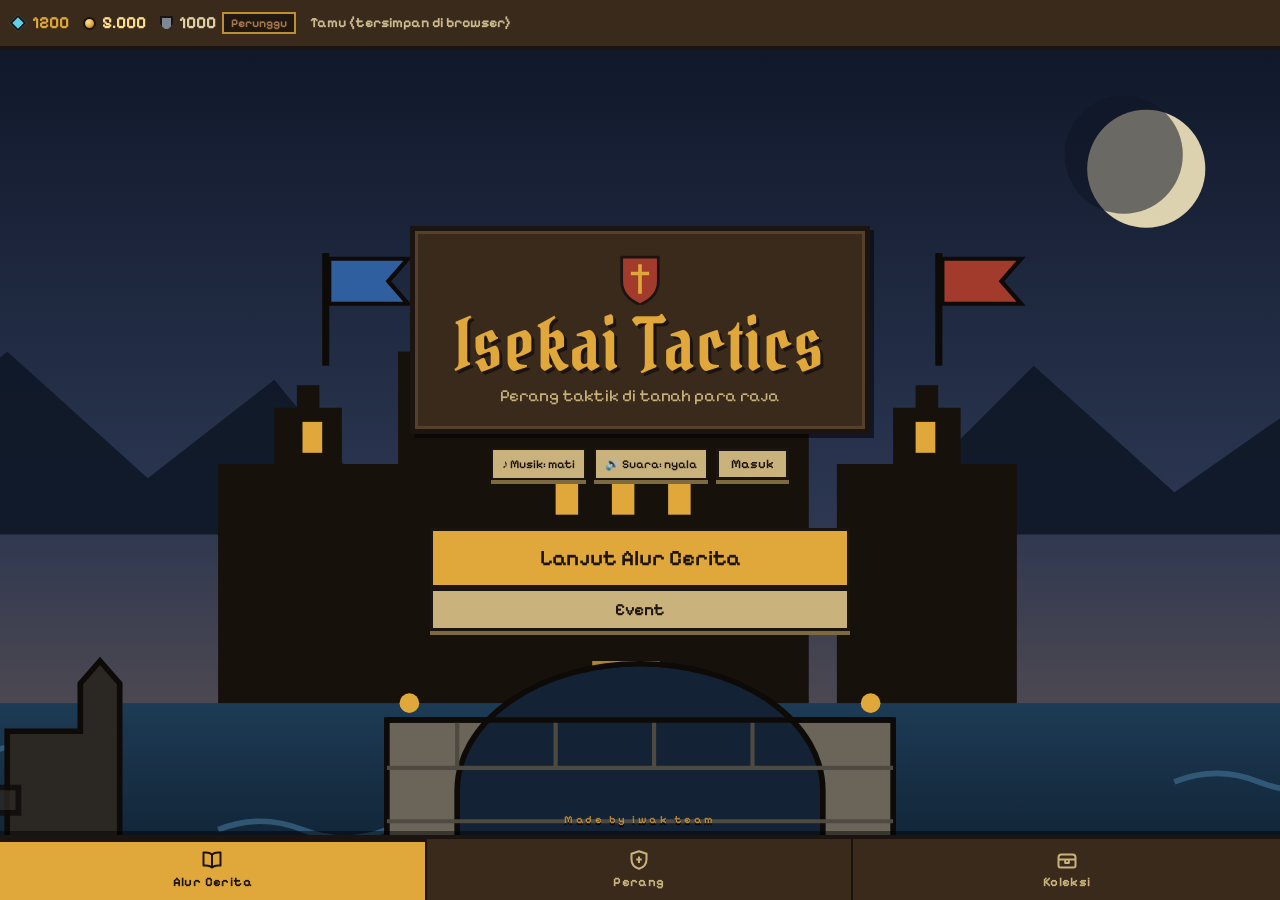
<file: offline/index.html>
<!DOCTYPE html>
<html lang="id">
<head>
<meta charset="utf-8">
<meta name="viewport" content="width=device-width,initial-scale=1">
<title>Isekai Tactics</title>
<meta name="theme-color" content="#3a2a1c">
<meta name="description" content="Isekai Tactics — game taktik perang berbasis browser.">
<link rel="icon" href="art/icon.svg" type="image/svg+xml">
<link rel="apple-touch-icon" href="art/icon.svg">
<link rel="stylesheet" href="style.css">
</head>
<body>


<div id="splash" class="splash" hidden>
  <div class="splashArt" id="splashArt"></div>
  <div class="splashVeil"></div>
  <div class="splashTxt">
    <h1 id="splashTitle">Isekai Tactics</h1>
    <p id="splashSub">Perang taktik di tanah para raja</p>
    <button class="btn red" id="splashGo">Masuk ke medan</button>
    <p class="splashBy">Made by iwak team</p>
  </div>
</div>
<header id="hud" hidden>
  <span class="hudstat">
    <span class="gems"><i class="gem"></i><b id="gem">0</b></span>
    <span class="goldpip" title="Gold"><i class="coin"></i><b id="gold">0</b></span>
    <span class="rankpip" title="Poin peringkat"><i class="shield"></i><b id="pts">1000</b><small id="tier">Perunggu</small></span>
    <span id="whoami"></span>
  </span>
  <button id="back" class="xb" onclick="go('menu')" aria-label="Tutup, kembali ke menu utama" title="Tutup">
    <svg viewBox="0 0 24 24" aria-hidden="true"><path d="M5 5l14 14M19 5L5 19"/></svg>
  </button>
</header>
<div id="toast" hidden></div>
<div id="konf" class="modal" hidden>
  <div class="panel center konfbox">
    <div class="konfic" aria-hidden="true">
      <svg viewBox="0 0 24 24"><path d="M12 3.2 1.8 20.5h20.4L12 3.2z"/><path d="M12 9.6v5"/><path d="M12 17.4v.2"/></svg>
    </div>
    <h2 id="konfT">Konfirmasi</h2>
    <p id="konfP"></p>
    <div class="konfbtn">
      <button class="btn ghost" id="konfNo" onclick="konfJawab(false)">Batal</button>
      <button class="btn red" id="konfYes" onclick="konfJawab(true)">Ya, lanjutkan</button>
    </div>
  </div>
</div>


<section id="menu" class="screen">
  <svg class="bgart" viewBox="0 0 1200 640" preserveAspectRatio="xMidYMax slice" aria-hidden="true">
    <defs>
      <linearGradient id="sky" x1="0" y1="0" x2="0" y2="1">
        <stop offset="0" stop-color="#0d1526"/><stop offset=".55" stop-color="#2a3550"/><stop offset="1" stop-color="#6b5a52"/>
      </linearGradient>
      <linearGradient id="watr" x1="0" y1="0" x2="0" y2="1">
        <stop offset="0" stop-color="#1d3b55"/><stop offset="1" stop-color="#0d1c2b"/>
      </linearGradient>
    </defs>
    <rect width="1200" height="640" fill="url(#sky)"/>
    <circle cx="960" cy="120" r="42" fill="#f3e6bd" opacity=".9"/>
    <circle cx="944" cy="110" r="42" fill="#0d1526" opacity=".55"/>
    <g fill="#0f1826" opacity=".9">
      <path d="M0 380 L150 250 L250 340 L340 270 L430 380z"/><path d="M760 380 L880 260 L980 350 L1080 280 L1200 380z"/>
    </g>
    
    <g class="castle">
      <path fill="#17110c" d="M300 640V330h40v-40h16v-16h16v16h16v40h40V250h30v-30h20v30h30v390z
        M470 640V300h250v340z M740 640V330h40v-40h16v-16h16v16h16v40h40v300z"/>
      <path fill="#17110c" d="M462 300h264l-16-34H478z"/>
      <g fill="#e0a83a">
        <rect x="540" y="340" width="16" height="26"/><rect x="580" y="340" width="16" height="26"/><rect x="620" y="340" width="16" height="26"/>
        <rect x="360" y="300" width="14" height="22"/><rect x="796" y="300" width="14" height="22"/>
        <path d="M566 470h48v70h-48z" opacity=".75"/>
      </g>
      <g class="flagpole"><rect x="374" y="180" width="5" height="80" fill="#0d0a07"/>
        <path class="flag f1" d="M379 184h56l-14 16 14 16h-56z" fill="#2f5f9e" stroke="#0d0a07" stroke-width="3"/></g>
      <g class="flagpole"><rect x="810" y="180" width="5" height="80" fill="#0d0a07"/>
        <path class="flag f2" d="M815 184h56l-14 16 14 16h-56z" fill="#a33b2c" stroke="#0d0a07" stroke-width="3"/></g>
      <g class="flagpole"><rect x="596" y="196" width="5" height="74" fill="#0d0a07"/>
        <path class="flag f3" d="M601 200h64l-16 17 16 17h-64z" fill="#e0a83a" stroke="#0d0a07" stroke-width="3"/></g>
    </g>
    
    <rect x="0" y="500" width="1200" height="140" fill="url(#watr)"/>
    <g class="waves" stroke="#3d6a8c" stroke-width="4" opacity=".7" fill="none">
      <path d="M40 528q30-12 60 0t60 0"/><path d="M980 556q30-12 60 0t60 0"/><path d="M300 590q30-12 60 0t60 0"/>
    </g>
    <g class="bridge">
      <path fill="#6b6459" stroke="#0d0a07" stroke-width="4" d="M420 640V512h360v128z"/>
      <path fill="#132234" d="M470 640v-78a130 90 0 0 1 260 0v78z"/>
      <path fill="none" stroke="#0d0a07" stroke-width="4" d="M470 640v-78a130 90 0 0 1 260 0v78"/>
      <g stroke="#4e4941" stroke-width="3">
        <path d="M420 546h360M420 584h360M470 512v34M540 512v34M610 512v34M680 512v34"/>
      </g>
      <g stroke="#0d0a07" stroke-width="4" fill="none"><path d="M420 512h360"/></g>
      <g class="torch"><circle cx="436" cy="500" r="7" fill="#e0a83a"/><circle cx="764" cy="500" r="7" fill="#e0a83a"/></g>
    </g>
    
    <g class="ruins" fill="#2b2723" stroke="#0d0a07" stroke-width="4">
      <path d="M40 640V470h60v26h-16v30h18v34h-20v44h22v36z"/>
      <path d="M150 640V520h52v-34l14-16 14 16v154z"/>
      <path d="M1060 640V500h46v-40l16-18 16 18v180z"/>
      <path d="M1130 640v-96h44v-28h-14v-24h16v148z"/>
      <path d="M118 560h40v18h-40z" opacity=".8"/>
    </g>
    <g class="ivy" fill="#2f5f2a">
      <path d="M62 486c14 10 6 30 20 34-16 6-24-12-30-22z"/><path d="M1084 512c14 10 6 30 20 34-16 6-24-12-30-22z"/>
    </g>
    <rect x="0" y="636" width="1200" height="8" fill="#0d0a07"/>
  </svg>

  <div class="sign wood">
    <svg class="crest" viewBox="0 0 48 56" aria-hidden="true"><path d="M4 4h40v26c0 14-10 22-20 26C14 52 4 44 4 30z" fill="#a33b2c" stroke="#1c1410" stroke-width="3"/><path d="M24 12v32M14 22h20" stroke="#e0a83a" stroke-width="4"/></svg>
    <h1>Isekai Tactics</h1><p>Perang taktik di tanah para raja</p>
  </div>
  <div id="offline" class="warn" hidden>
    <b>Data lokal belum termuat</b> — memakai data contoh, progres hanya sementara.
    <button id="whyBtn" class="lnk" type="button">Lihat penyebab</button>
    <div id="why" hidden></div>
  </div>
  <div class="menuTop">
    <button id="musBtn" class="btn alt sm" onclick="musicToggle()" aria-pressed="false" title="Nyalakan / matikan musik">♪ Musik: mati</button>
    <button id="sfxBtn" class="btn alt sm" onclick="sfxToggle()" aria-pressed="true" title="Nyalakan / matikan efek suara tombol">🔊 Suara: nyala</button>
    <button class="btn alt adm" onclick="go('studio')" hidden>Studio</button>
    <button id="authBtn" class="btn alt" onclick="authClick()">Masuk</button>
  </div>

  
  <div id="quickbar" hidden>
    <span class="qlab">Koleksi</span>
    <div id="qinner" class="qinner"></div>
  </div>

  <div id="menuPanels">
    <div class="mpanel" data-p="story">
      <button class="btn lead" onclick="go('story')">Lanjut Alur Cerita</button>
      <button class="btn alt" onclick="go('event')">Event</button>
    </div>
    <div class="mpanel" data-p="war" hidden>
      <button class="btn" onclick="setup('CLASSIC')">Duel biasa</button>
      <button class="btn red" onclick="setup('RANKED')">Duel ranked</button>
      <button class="btn" onclick="setup('PVP')">Dua pemain</button>
      <button class="btn red alt" onclick="go('ranked')">Peringkat</button>
    </div>
    <div class="mpanel" data-p="col" hidden>
      <button class="btn alt" onclick="go('gacha')">Pemanggilan</button>
      <button class="btn alt" onclick="go('roster')">Pasukan</button>
      <button class="btn alt" onclick="go('armory')">Gudang Senjata</button>
      <button class="btn alt" onclick="go('profil')">Profil</button>
    </div>
  </div>

  <div id="credit">Made by iwak team</div>

  <nav id="tabbar">
    <button type="button" class="tab on" data-tab="story" onclick="mtab('story')">
      <svg viewBox="0 0 24 24" fill="none" stroke="currentColor" stroke-width="2" stroke-linejoin="round"><path d="M12 6.6C10.4 5.1 8.3 4.5 6 4.5H3.5v13H6c2.3 0 4.4.6 6 2 1.6-1.4 3.7-2 6-2h2.5v-13H18c-2.3 0-4.4.6-6 2.1z"/><path d="M12 6.6v12.9"/></svg>
      <span>Alur Cerita</span>
    </button>
    <button type="button" class="tab" data-tab="war" onclick="mtab('war')">
      <svg viewBox="0 0 24 24" fill="none" stroke="currentColor" stroke-width="2" stroke-linejoin="round"><path d="M12 3.2l7.5 2.6v5.6c0 4.6-3.1 7.9-7.5 9.4-4.4-1.5-7.5-4.8-7.5-9.4V5.8z"/><path d="M12 8.4v6.6M9.2 11.4h5.6"/></svg>
      <span>Perang</span>
    </button>
    <button type="button" class="tab" data-tab="col" onclick="mtab('col')">
      <svg viewBox="0 0 24 24" fill="none" stroke="currentColor" stroke-width="2" stroke-linejoin="round"><path d="M3.5 9.5a3 3 0 0 1 3-3h11a3 3 0 0 1 3 3v8a2 2 0 0 1-2 2h-13a2 2 0 0 1-2-2z"/><path d="M3.5 11.5h17M10.2 11.5h3.6v3.4h-3.6z"/></svg>
      <span>Koleksi</span>
    </button>
  </nav>
</section>


<section id="login" class="screen floor">
  <form class="panel narrow" onsubmit="event.preventDefault();doAuth('login')">
    <h2>Masuk ke Benteng</h2>
    <p class="hint">Akun admin bawaan: <b>admin</b> / <b>admin</b>. Pendaftar baru jadi pemain biasa.</p>
    <label>Username</label><input id="lu" autocomplete="username" required>
    <label>Sandi</label><input id="lp" type="password" autocomplete="current-password" required>
    <div class="row" style="margin-top:12px"><button class="btn">Masuk</button><button type="button" class="btn alt" onclick="doAuth('register')">Daftar</button></div>
    <p class="hint">Progres tamu ikut pindah ke akun saat mendaftar.</p>
  </form>
</section>


<section id="story" class="screen floor">
  <div class="panel narrow">
    <h2>Alur Cerita</h2>
    <div class="stTabs" id="stTabs">
      <button type="button" class="sbtn on" id="stUtama" onclick="stType('utama')">Story Utama</button>
      <button type="button" class="sbtn" id="stSamping" onclick="stType('samping')">Side Story</button>
      <button type="button" class="sbtn" onclick="go('event')">Event</button>
    </div>
    <div id="stProg" class="stprog"></div>
    <p class="hint" id="stHint">Hanya bab yang bisa dimainkan yang tampil. Taklukkan bab untuk membuka bab berikutnya.</p>
    <div id="babList" class="bablist"></div>
    <div id="babHead" class="babhead" hidden></div>
    <div id="chapters" class="list" hidden></div>
    <div class="legend" id="stLegend" hidden>
      <span><i class="c"></i> Berikutnya</span>
      <span><i class="d"></i> Ditaklukkan</span>
    </div>
  </div>
</section>

<section id="event" class="screen floor">
  <div class="panel narrow">
    <h2>Event</h2>
    <p class="hint">Tiap event punya skenario sendiri. Hadiah bisa berupa uang, hero, senjata, atau mata uang khusus. Event terbuka setelah bab cerita utama tertentu selesai, lalu ditukar di Shop event.</p>
    <div id="evCoin" class="evcoin" hidden></div>
    <div id="evlist" class="list"></div>
  </div>
  <div id="shopBox" class="wmodal" hidden></div>
</section>

<section id="scene" class="screen" onclick="nextLine()">
  <div id="stand"></div>
  <div id="dlg" class="wood" hidden><div id="who" class="tag"></div><p id="txt"></p><small>Klik untuk lanjut</small></div>
</section>


<section id="gacha" class="screen wish">
  <div class="wishHead">
    <span class="wishTitle">Wish</span>
    <div class="wishCur">
      <span class="wcoin" title="Permata"><svg viewBox="0 0 28 28" aria-hidden="true"><path d="M14 2 26 14 14 26 2 14z" fill="#5fd0e8" stroke="#12101a" stroke-width="3" stroke-linejoin="round"/><path d="M7 14h14" stroke="#ffffff" stroke-width="2" opacity=".7"/></svg><b id="curGem">0</b></span>
      <span class="wcoin" title="Debu Bintang"><svg viewBox="0 0 28 28" aria-hidden="true"><g fill="#bfe4ff" stroke="#12101a" stroke-width="2" stroke-linejoin="round"><path d="M9 3l2.2 5.4 5.4 2.2-5.4 2.2L9 18.2 6.8 12.8 1.4 10.6 6.8 8.4z"/><path d="M21 15l1.6 4 4 1.6-4 1.6-1.6 4-1.6-4-4-1.6 4-1.6z"/></g></svg><b id="curDust">0</b></span>
      <span class="wcoin" title="Bintang Takdir"><svg viewBox="0 0 28 28" aria-hidden="true"><path d="M14 1.5 17.6 10 26 14 17.6 18 14 26.5 10.4 18 2 14 10.4 10z" fill="#ffcc44" stroke="#12101a" stroke-width="2.5" stroke-linejoin="round"/></svg><b id="curGlit">0</b></span>
    </div>
  </div>

  <div class="wishBody">
    <nav id="banners" class="wishSide" aria-label="Pilih panji"></nav>
    <div class="wishMain">
      <div class="wishArt" id="wishArt">
        <span class="wishArtBox" id="wishArtBox"></span>
        <span class="pityBadge" id="pityBadge" hidden></span>
        <div class="wishFeat" id="wishFeat">
          <span class="wfArt" id="wfArt"></span>
          <span class="wfTxt">
            <b id="wfName">—</b>
            <span class="wfMeta">
              <span class="wishFeatElem" id="wishFeatElem"></span>
              <span id="wfStars"></span>
            </span>
          </span>
        </div>
      </div>
      <div class="wishInfo">
        <p class="wishKind" id="wishKind">PANJI</p>
        <h2 id="wishName">—</h2>
        <p class="wishDesc" id="wishDesc"></p>
        <p class="wishRule" id="wishRule">Bintang 5 dijamin tiap 300 tarikan pada jenis panji yang sama. Setiap 10 tarikan dijamin minimal bintang 4.</p>
        <div class="wishPity">
          <span class="chip">Pity 5★ karakter <b id="pityC">0/30</b></span>
          <span class="chip">Pity 5★ senjata <b id="pityW">0/30</b></span>
          <span class="chip">Pity 4★ <b id="pity4">0/10</b></span>
        </div>
        <div class="wishTime"><span id="wishTimeLabel">Sisa waktu</span> <b id="wishTime">—</b></div>
        <p class="wishDate" id="wishEnd" hidden></p>
        <p class="hint" id="gachaWho"></p>
      </div>
    </div>
  </div>

  <div class="wishFoot">
    <div class="wishFootL">
      <button type="button" class="wbtn sm" onclick="WISH.toko()">Shop</button>
      <button type="button" class="wbtn sm" onclick="WISH.detail()">Details</button>
      <button type="button" class="wbtn sm" onclick="WISH.riwayat()">History</button>
      <label class="skipWish"><input type="checkbox" id="skipWishIn" onchange="toggleSkipWish(this.checked)"><span>Lewati animasi</span></label>
    </div>
    <div class="wishFootR">
      <button type="button" class="wbtn big" id="wishX1" onclick="pull(1)">
        <svg viewBox="0 0 28 28" aria-hidden="true"><path d="M14 2 26 14 14 26 2 14z" fill="#5fd0e8" stroke="#12101a" stroke-width="3" stroke-linejoin="round"/><path d="M7 14h14" stroke="#ffffff" stroke-width="2" opacity=".7"/></svg>
        <span>Wish x1</span><b>100</b>
      </button>
      <button type="button" class="wbtn big gold" id="wishX10" onclick="pull(10)">
        <svg viewBox="0 0 28 28" aria-hidden="true"><path d="M14 2 26 14 14 26 2 14z" fill="#5fd0e8" stroke="#12101a" stroke-width="3" stroke-linejoin="round"/><path d="M7 14h14" stroke="#ffffff" stroke-width="2" opacity=".7"/></svg>
        <span>Wish x10</span><b>1000</b>
      </button>
    </div>
  </div>

  <div id="pulls" class="wishRes" hidden>
    <div class="wishResTop">
      <h3>Hasil Wish</h3>
      <button type="button" class="wbtn sm" onclick="WISH.tutupHasil()">Selesai</button>
    </div>
    <div class="wishRow" id="pullCards"></div>
  </div>

  <div id="wishAnim" class="wanim" hidden>
    <span class="wanimStreak"></span>
    <span class="wanimBurst"></span>
    <div class="wanimBox"><div class="wanimName" id="wanimText">—</div></div>
    <button type="button" class="btn wskip" id="waSkip">Lewati</button>
  </div>

  <div id="wishModal" class="wmodal" hidden></div>
</section>


<section id="roster" class="screen floor">
  <div class="split">
    <div id="rlist" class="cards"></div>
    <div id="rdet" class="panel">Pilih karakter dari daftar.</div>
  </div>
</section>


<section id="armory" class="screen floor">
  <div class="pickbar">
    <input type="search" id="wQ" placeholder="Cari nama senjata..." aria-label="Cari senjata berdasarkan nama" autocomplete="off" spellcheck="false" oninput="R.armory()">
    <select id="wF" hidden aria-label="Saring senjata" onchange="R.armory()">
      <option value="">Semua</option>
      <option value="own">Yang kupunya</option>
      <option value="true">Senjata sejati</option>
      <option value="5">Bintang 5</option>
      <option value="4">Bintang 4</option>
      <option value="3">Bintang 3</option>
    </select>
    <div class="fchips" id="wChips" role="group" aria-label="Saring senjata">
      <button type="button" class="fchip on" data-f="" onclick="wFilter(this)">Semua</button>
      <button type="button" class="fchip" data-f="own" onclick="wFilter(this)">Kupunya</button>
      <button type="button" class="fchip" data-f="true" onclick="wFilter(this)">Sejati</button>
      <button type="button" class="fchip" data-f="5" onclick="wFilter(this)">Bintang 5</button>
      <button type="button" class="fchip" data-f="4" onclick="wFilter(this)">Bintang 4</button>
      <button type="button" class="fchip" data-f="3" onclick="wFilter(this)">Bintang 3</button>
    </div>
  </div>
  <p class="fcount" id="wCount" aria-live="polite"></p>
  <div class="split">
    <div id="wlist" class="cards"></div>
    <div id="wdet" class="panel">Pilih senjata dari daftar.</div>
  </div>
</section>


<section id="ranked" class="screen floor">
  <div class="panel narrow center">
    <h2>Peringkat</h2>
    <div id="myrank"></div>
    <div id="lbInfo" class="panel pfinfo" hidden></div>
    <p class="hint">Makin tinggi peringkat, makin cerdas AI dan besar statistiknya. Ketuk peringkat 1-10 untuk membuka profil pemain.</p>
    <div class="row"><button class="btn red" onclick="setup('RANKED')">Tantang lawan acak</button>
      <button class="btn alt" onclick="go('profil')">Profil saya</button></div>
  </div>
  <div class="panel"><div id="lb" class="list"></div></div>
</section>

<section id="profil" class="screen floor">
  <div class="panel narrow center">
    <div id="pfPhoto" class="pfphoto"></div>
    <h2 id="pfName">—</h2>
    <p id="pfBio" class="hint">Belum ada deskripsi.</p>
    <label>Deskripsi singkat (maks 160 huruf)</label>
    <textarea id="pfBioIn" rows="3" maxlength="160" placeholder="Ceritakan gaya bertarirmu..."></textarea>
    <div class="row">
      <button class="btn" onclick="simpanProfil()">Simpan profil</button>
      <button class="btn alt" onclick="go('ranked')">Peringkat</button>
    </div>
  </div>
  <div class="panel">
    <h3>Info dasar</h3>
    <dl class="st" id="pfInfo"></dl>
  </div>
  <div class="panel">
    <h3>Foto profil — pilih dari karakter yang kamu miliki</h3>
    <div id="pfPick" class="picker profpick"></div>
  </div>
</section>


<section id="setup" class="screen floor">
  <div class="panel">
    <h2 id="setupT"></h2>
    <p id="setupHint"></p>
    <div id="setupCat" class="skenario" hidden></div>
    <div id="foeBox" class="foebox"></div>
    <p>Pilih hingga 10 komandan. Senjata yang terpasang di halaman Pasukan ikut serta beserta pasifnya.</p>
    <div class="pickbar">
      <input type="search" id="pickQ" placeholder="Cari komandan..." aria-label="Cari komandan berdasarkan nama" autocomplete="off" spellcheck="false" oninput="drawPick()">
      <span class="pickcount" id="pickCount">0 / 10</span>
    </div>
    <div id="pickList" class="cards"></div>
    <button class="btn red" onclick="startBattle()">Mulai pertempuran</button>
  </div>
</section>


<section id="battle" class="screen">
  <button id="bexit" class="xb big" onclick="exitWar()" aria-label="Tutup, keluar ke menu utama" title="Keluar ke menu utama">
    <svg viewBox="0 0 24 24" aria-hidden="true"><path d="M5 5l14 14M19 5L5 19"/></svg>
  </button>
  <button id="bzoom" class="xb zoom" onclick="toggleZoom()" aria-label="Perbesar peta" title="Perbesar / perkecil peta">
    <svg viewBox="0 0 24 24" aria-hidden="true"><circle cx="10.5" cy="10.5" r="6.5"/><path d="M15.5 15.5L20 20M8 10.5h5M10.5 8v5"/></svg>
  </button>
  <div class="stage">
    <div class="bar wood"><span>Koin: <b id="c1">0</b></span><strong id="turn"></strong><span class="foeCoin">Lawan: <b id="c2">?</b></span></div>
    <div class="moralBar" id="moralBox" title="Moral naik saat menumbangkan musuh, turun saat kehilangan pasukan. Moral ekstrem mengubah ATK."></div>
    <div class="mapwrap"><canvas id="cv" width="768" height="576"></canvas></div>
  </div>
  <aside class="side">
    <div id="info" class="panel"></div>
    <div id="log" class="wood"></div>
    <button id="end" class="btn red" onclick="endTurn()">Akhiri giliran</button>
  </aside>
  <div id="suara" class="bub" hidden aria-live="polite">
    <span id="suaraFace" class="bubFace" aria-hidden="true"></span>
    <span class="bubTail" aria-hidden="true"></span>
    <span class="bubTxt"><b id="suaraN"></b><p id="suaraT"></p></span>
  </div>
  <div id="endm" class="modal" hidden>
    <div class="panel center endBox">
      <h2 id="endT"></h2>
      <p id="endR"></p>
      <div id="endMvp" class="mvp" hidden></div>
      <button class="btn" onclick="endBattle()">Lanjut</button>
    </div>
  </div>
</section>


<section id="studio" class="screen floor">
  <div class="row">
    <button class="btn" onclick="tabTo('char')">Karakter</button>
    <button class="btn" onclick="tabTo('weapon')">Senjata</button>
    <button class="btn" onclick="tabTo('story')">Cerita</button>
    <button class="btn" onclick="tabTo('skill')">Skill</button>
    <button class="btn" onclick="tabTo('banner')">Banner</button>
    <button class="btn" onclick="tabTo('event')">Event</button>
    <button class="btn" onclick="tabTo('set')">Musik &amp; Splash</button>
  </div>

  <div id="tabChar" class="studio">
    <div id="clist" class="panel"></div>
    <form id="cf" class="panel" onsubmit="saveChar(event)">
      <input type="hidden" name="id"><input type="hidden" name="old_image">
      <div class="row"><div id="prev"></div><div class="grow"><label>Gambar (PNG/JPG/WEBP — otomatis dikecilkan bila terlalu besar)</label><input type="file" name="image" id="imgf" accept="image/png,image/jpeg,image/webp"></div></div>
      <label>Nama</label><input name="name" required>
      <div class="row">
        <div class="grow"><label>Gelar</label><input name="title"></div>
        <div class="grow"><label>Faksi / asal</label><input name="faction"></div>
        <div class="grow"><label>Bintang</label><select name="rarity"><option value="5">5</option><option value="4">4</option><option value="3" selected>3</option></select></div>
      </div>
      <div class="row"><div class="grow"><label>HP</label><input type="number" name="hp"></div><div class="grow"><label>ATK</label><input type="number" name="atk"></div><div class="grow"><label>AP maksimal</label><input type="number" name="ap" min="3" max="20"></div></div>
      <div class="row">
        <div class="grow"><label>Level maksimal</label><input type="number" name="max_level" min="1" max="100"></div>
        <div class="grow"><label>Bintang awal</label><input type="number" name="star0" min="1" max="10"></div>
        <div class="grow"><label>Bintang maksimal</label><input type="number" name="max_star" min="1" max="10"></div>
      </div>
      <div class="row">
        <div class="grow"><label>Pertumbuhan per level</label><input type="number" name="growth" min="0.1" max="5" step="0.1"></div>
        <div class="grow"><label>Pasukan awal (level 1)</label><input type="number" name="trps0" min="0" max="1000000" step="100"></div>
        <div class="grow"><label>Pasukan maksimal</label><input type="number" name="trps1" min="0" max="1000000" step="100"></div>
      </div>
      <p class="hint">Pertumbuhan mengalikan HP dan ATK tiap level. Pasukan awal berlaku di level 1 dan naik pelan sampai pasukan maksimal di level 100.</p>
      <label>Ultimate</label>
      <select name="ult" id="cfult"></select>
      <p class="hint" id="cfUltHint">Diisi otomatis dari skill yang dicentang <b>Ultimate</b> di tab Skill. Ultimate tetap memakai <b id="cfUltBiaya"></b> AP.</p>
      <div class="row">
        <div class="grow"><label>Pasif bawaan (selalu aktif)</label><select name="passive" id="cfpass"></select></div>
        <div class="grow"><label>Skill aktif (butuh AP + jeda)</label><select name="skill" id="cfskill"></select></div>
      </div>
      <label>Ringkasan</label><input name="lore">
      <label>Latar belakang karakter</label><textarea name="backstory" rows="6" placeholder="Asal usul, motivasi, rahasia..."></textarea>
      <label>Baris suara saat perang</label>
      <p class="hint">Karakter bersuara lewat gelembung teks tiap kali dipilih, bergerak, diserang, menyerang, memakai ultimate/skill, dan saat menang atau kalah. Kosongkan satu kolom untuk memakai kalimat bawaan.</p>
      <div class="voGrid">
        <div><label>Saat dipilih</label><input name="voice_tekan" maxlength="90" placeholder="Aku siap melangkah."></div>
        <div><label>Saat bergerak</label><input name="voice_gerak" maxlength="90" placeholder="Bergerak sekarang."></div>
        <div><label>Terkena serangan</label><input name="voice_kena" maxlength="90" placeholder="Ugh...!"></div>
        <div><label>Saat menyerang</label><input name="voice_serang" maxlength="90" placeholder="Rasakan ini!"></div>
        <div><label>Menggunakan ultimate</label><input name="voice_ult" maxlength="90" placeholder="Inilah kekuatanku!"></div>
        <div><label>Menggunakan skill</label><input name="voice_skill" maxlength="90" placeholder="Saatnya!"></div>
        <div><label>Saat menang</label><input name="voice_menang" maxlength="90" placeholder="Kita menang!"></div>
        <div><label>Saat kalah</label><input name="voice_kalah" maxlength="90" placeholder="Maaf... aku belum kuat..."></div>
      </div>
      <div class="row"><button class="btn">Simpan karakter</button><button type="button" class="btn red" onclick="delChar()">Hapus</button></div>
    </form>
  </div>

  <div id="tabWeapon" class="studio" hidden>
    <div id="wcol" class="panel"></div>
    <form id="wf" class="panel" onsubmit="saveWeapon(event)">
      <input type="hidden" name="id"><input type="hidden" name="old_image">
      <div class="row"><div id="wprev"></div><div class="grow"><label>Gambar senjata (otomatis dikecilkan bila terlalu besar)</label><input type="file" name="image" id="wimgf" accept="image/png,image/jpeg,image/webp"></div></div>
      <label>Nama senjata</label><input name="name" required>
      <div class="row">
        <div class="grow"><label>Jenis</label><select name="kind" id="wk"></select></div>
        <div class="grow"><label>Bintang</label><select name="rarity"><option value="5">5</option><option value="4">4</option><option value="3" selected>3</option></select></div>
      </div>
      <div class="row">
        <div class="grow"><label>Tambahan ATK</label><input type="number" name="w_atk" min="0" max="200"></div>
        <div class="grow"><label>Tambahan HP</label><input type="number" name="w_hp" min="0" max="800"></div>
        <div class="grow"><label>Tambahan kritis (%)</label><input type="number" name="w_crit" min="0" max="60"></div>
      </div>
      <label>Senjata sejati milik karakter</label>
      <select name="true_for" id="wtrue"><option value="0">— bukan senjata sejati siapa pun —</option></select>
      <label>Skill pasif (hanya aktif saat dipakai karakter pemiliknya)</label>
      <select name="passive" id="wpass"></select>
      <p class="hint" id="wpassHint"></p>
      <div class="row">
        <div class="grow"><label>Buff skill (%) — hanya senjata sejati</label><input type="number" name="skill_buff" min="0" max="100"></div>
        <div class="grow"><label>Status saat skill dipakai — hanya senjata sejati</label><select name="status" id="wstatus"></select></div>
      </div>
      <p class="hint">Satu karakter boleh punya maksimal 3 senjata sejati. Senjata sejati memberi pasif, buff skill, dan status tambahan kepada pemiliknya.</p>
      <div class="row"><button class="btn">Simpan senjata</button><button type="button" class="btn red" onclick="delWeapon()">Hapus</button></div>
    </form>
  </div>

  <div id="tabStory" class="studio" hidden>
    <div class="panel efil">
      <input type="search" id="sQ" placeholder="Cari judul bab, lawan, atau isi catatan..." aria-label="Cari bab cerita" autocomplete="off" spellcheck="false" oninput="filterStory()">
      <div class="fchips" id="sChips" role="group" aria-label="Saring bab cerita"></div>
      <p class="fcount" id="sCount" aria-live="polite"></p>
    </div>
    <div id="slist" class="panel"></div>
    <form id="sf" class="panel" onsubmit="saveChap(event)">
      <input type="hidden" name="id">
      <label>Judul bab</label><input name="title" required>
      <label>Jenis cerita</label>
      <select name="tipe" id="sfTipe" onchange="ceritaFormMode()">
        <option value="utama">Story Utama — 5 bab × 40 tahap</option>
        <option value="samping">Side Story — cerita tambahan</option>
      </select>
      <div class="row" id="sfUtama">
        <div class="grow"><label>Bab besar</label>
          <select name="bab" id="sfBab" onchange="ceritaFormMode()">
            <option value="1">Bab 1 — Api di Perbatasan</option>
            <option value="2">Bab 2 — Retakan di Utara</option>
            <option value="3">Bab 3 — Sang Penakluk Bangkit</option>
            <option value="4">Bab 4 — Gerbang Senja</option>
            <option value="5">Bab 5 — Perang Terakhir</option>
          </select>
        </div>
        <div class="grow"><label>Tahap dalam bab (1–40)</label><input type="number" name="tahap" id="sfTahap" min="1" max="40" oninput="ceritaFormMode()"></div>
        <div class="grow"><label>Hadiah (permata)</label><input type="number" name="reward" min="0"></div>
      </div>
      <div class="row" id="sfSamping" hidden>
        <div class="grow"><label>Urutan tampil</label><input type="number" name="sort_order" min="201"></div>
        <div class="grow"><label>Hadiah (permata)</label><input type="number" name="reward2" min="0"></div>
      </div>
      <p class="hint" id="sfPos">Nomor otomatis: tahap 12 di Bab 3 = bab 3 ke-12 (urutan global 84).</p>
      <div class="row">
        <div class="grow"><label>Tingkat kesulitan AI</label><select name="difficulty"><option value="1">1 — mudah</option><option value="2">2 — menengah</option><option value="3">3 — sulit</option><option value="4">4 — berat</option><option value="5">5 — mustahil</option></select></div>
      </div>
      <label class="chk"><input type="checkbox" name="battle" value="1" id="sfBattle" onchange="ceritaFormMode()"> Ada pertempuran setelah cerita</label>
      <p class="hint" id="sfMode">Bab ini: <b>cerita saja</b> — pemain hanya membaca naskah lalu lanjut.</p>
      <div id="sfBattleBox">
        <label>Lawan di pertempuran bab ini</label>
        <div id="senemies" class="bchars"></div>
        <p class="hint">Kamu yang menentukan siapa yang menjadi lawan. Minimal satu karakter.</p>
      </div>
      <label>Peta pertempuran bab ini</label>
      <select name="peta" id="sfPeta" onchange="petaInfo()">
        <option value="0">Acak — peta diganti tiap kali dimainkan</option>
      </select>
      <div id="sfPetaInfo" class="hint"></div>
      <label>Catatan skenario (syarat menang, pasukan tetap, catatan untuk pemain)</label>
      <textarea name="catatan" rows="4" placeholder="Misal: Valerius wajib ikut. Pasukan lain bebas dipilih. Menang = rebut Markas dalam 12 giliran."></textarea>
      <p class="hint">Catatan ini tampil di layar persiapan perang, sebelum pemain memilih pasukan. Tulis di sana karakter mana yang <b>wajib ikut</b> (skenario), mana yang <b>bebas dipilih</b> (pasukan milik pemain), plus syarat menang atau batas giliran. Kalau dikosongkan, pemain bebas memilih semua karakter.</p>
      <label>Naskah (satu baris = satu dialog, format Nama: teks)</label>
      <textarea name="script" rows="10" placeholder="Narator: Hari itu langit terbelah.&#10;Valerius: Bersiaplah."></textarea>
      <p class="hint">Nama yang sama dengan karakter akan menampilkan gambarnya. Baris berawalan # diabaikan. Gunakan <b>@bg nama</b> untuk ganti latar (hall, field, forest, night, castle, ruins, camp).</p>
      <div class="row"><button class="btn">Simpan bab</button><button type="button" class="btn red" onclick="delChap()">Hapus</button></div>
    </form>
  </div>

  <div id="tabEvent" class="studio" hidden>
    <div class="panel">
      <h3>Mata uang event</h3>
      <p class="hint">Buat mata uang baru (misal Kristal). Didapat dari hadiah event, lalu ditukar di Shop event. Event yang punya Shop akan menampilkan tombol <b>Shop</b> di layar event.</p>
      <div id="coinList" class="list"></div>
      <form id="coinf" onsubmit="saveCoin(event)">
        <input type="hidden" name="id">
        <div class="row">
          <div class="grow"><label>Nama mata uang</label><input name="nama" required placeholder="mis. Kristal"></div>
          <div class="grow"><label>Keterangan</label><input name="desc" placeholder="untuk apa mata uang ini"></div>
        </div>
        <div class="row"><button class="btn sm">Simpan mata uang</button><button type="button" class="btn alt sm" onclick="resetCoin()">Buat baru</button></div>
      </form>
    </div>
    <div id="elist" class="panel"></div>
    <form id="ef" class="panel" onsubmit="saveEvent(event)">
      <input type="hidden" name="id">
      <label>Nama event</label><input name="name" required>
      <label>Deskripsi singkat</label><input name="desc">
      <label>Terbuka setelah bab cerita utama ke-</label><input type="number" name="syarat" min="0" max="75">
      <label>Daftar hadiah (bisa lebih dari satu)</label>
      <div id="evHadiah" class="evHadiah"></div>
      <button type="button" class="btn alt sm" onclick="tambahHadiah()">+ Tambah hadiah</button>
      <label class="chk"><input type="checkbox" name="aktif" value="1" checked> Event aktif (tampil untuk pemain)</label>
      <h4 class="subHead">Shop event</h4>
      <label class="chk"><input type="checkbox" name="shop_aktif" value="1"> Tampilkan tombol <b>Shop</b> di event ini</label>
      <div class="row">
        <div class="grow"><label>Mata uang Shop</label><select name="shop_mata" id="evMata"></select></div>
      </div>
      <label>Isi Shop (apa yang dijual, untuk siapa, dan berapa harganya)</label>
      <div id="evShop" class="evHadiah"></div>
      <button type="button" class="btn alt sm" onclick="tambahItem()">+ Tambah item Shop</button>
      <label>Skenario event (satu baris = satu dialog, format Nama: teks)</label>
      <textarea name="skenario" rows="10" placeholder="Narator: Sebuah karavan terjebak di padang abu.&#10;Valerius: Bantu mereka."></textarea>
      <p class="hint">Format sama seperti bab cerita. Baris berawalan # diabaikan, gunakan <b>@bg nama</b> untuk ganti latar. Hadiah bisa uang, mata uang event, hero, atau senjata.</p>
      <div class="row"><button class="btn">Simpan event</button><button type="button" class="btn red" onclick="delEvent()">Hapus</button></div>
    </form>
  </div>

  <div id="tabSkill" class="studio" hidden>
    <div id="klist" class="panel"></div>
    <form id="kf" class="panel" onsubmit="saveSkill(event)">
      <input type="hidden" name="id">
      <label>ID skill (huruf &amp; angka, dipakai di data karakter; tidak bisa diubah setelah tersimpan)</label><input name="sid" placeholder="mis. badai">
      <label>Nama skill</label><input name="name" required>
      <label>Penjelasan untuk pemain</label><input name="desc">
      <div class="row">
        <div class="grow"><label>Jenis efek</label><select name="tipe" id="kTipe"></select></div>
        <div class="grow"><label>Sasaran</label><select name="sasaran" id="kSasar"></select></div>
      </div>
      <label>Kategori skill (boleh lebih dari satu)</label>
      <div class="voGrid kGrid">
        <div><label class="chk"><input type="checkbox" name="kategori[]" value="ultimate"> Ultimate</label></div>
        <div><label class="chk"><input type="checkbox" name="kategori[]" value="aktif"> Aktif</label></div>
        <div><label class="chk"><input type="checkbox" name="kategori[]" value="pasif"> Pasif</label></div>
      </div>
      <p class="hint">Kategori dipakai untuk menyaring daftar skill dan menampilkan label di kartu karakter. <b>Ultimate</b> = jadi tombol besar di pertempuran, <b>Aktif</b> = skill biasa, <b>Pasif</b> = berjalan otomatis tanpa biaya AP.</p>
      <div class="row">
        <div class="grow"><label>Radius / jarak</label><input type="number" name="jangkau" min="0" max="9"></div>
        <div class="grow"><label>Biaya AP</label><input type="number" name="ap" min="1" max="9"></div>
        <div class="grow"><label>Jeda (giliran)</label><input type="number" name="cd" min="0" max="9"></div>
        <div class="grow"><label>Durasi (giliran)</label><input type="number" name="durasi" min="0" max="9"></div>
        <div class="grow"><label>Nilai AP (tambah / curi)</label><input type="number" name="apNilai" min="0" max="20"></div>
      </div>
      <label>Rumus — variabel: atk, def, hp, hp_maks, maks_hp, ap, level, bintang, musuh_hp, musuh_atk, musuh_def, durasi, jumlah, senjata, krit</label>
      <input name="rumus" id="kRumus" oninput="ujiRumus()" placeholder="atk * 1.5 + 200">
      <p class="hint">Fungsi yang boleh dipakai: abs, min, max, floor, ceil, round, pow, sqrt, pi. Contoh: <b>min(atk * 2, musuh_hp)</b>, <b>maks_hp * 0.45</b>, <b>round(atk * (0.5 + bintang / 10))</b>.</p>
      <p class="hint">Hasil uji rumus: <b id="kUji">—</b></p>
      <label>Status ikutan (boleh lebih dari satu)</label>
      <div id="kStatus" class="voGrid kGrid"></div>
      <p class="hint">Beberapa status bisa dipakai sekaligus, misal <b>Bakar + Lemah</b>. Untuk jenis <b>Debuff AP</b>: musuh yang sudah terkena skill yang sama menjadi kebal sampai durasi efeknya habis, supaya tidak menumpuk dan jadi terlalu kuat.</p>
      <div class="row"><button class="btn">Simpan skill</button><button type="button" class="btn red" onclick="delSkill()">Hapus</button></div>
    </form>
  </div>

  <div id="tabBanner" class="studio" hidden>
    <div id="blist" class="panel"></div>
    <form id="bf" class="panel" onsubmit="saveBanner(event)">
      <input type="hidden" name="id"><input type="hidden" name="old_image">
      <div class="row"><div id="bprev"></div><div class="grow"><label>Gambar panji (opsional — otomatis dikecilkan bila terlalu besar)</label><input type="file" name="image" id="bimgf" accept="image/png,image/jpeg,image/webp"></div></div>
      <label>Nama banner</label><input name="name" required>
      <label>Deskripsi</label><input name="description">
      <label>Jenis banner</label>
      <select name="kind" id="bkind" onchange="renderBannerPool()"><option value="char">Karakter</option><option value="weapon">Senjata</option></select>
      <label>Teks waktu (tampil di kotak waktu panji)</label>
      <input name="time_text" maxlength="60" placeholder="Contoh: Berakhir dalam / Sisa waktu / Panji permanen" value="">
      <p class="hint">Kosongkan untuk memakai teks bawaan "Sisa waktu".</p>
      <label>Tanggal berakhir panji (otomatis hilang setelah lewat)</label>
      <div class="row">
        <input type="datetime-local" name="end_at" id="bfEnd" class="grow" onchange="sisaBanner()">
        <button type="button" class="btn alt sm" onclick="bersihAkhir()">Tanpa tanggal</button>
      </div>
      <p class="hint" id="bfEndHint">Kosongkan bila panji selalu tampil. Bila diisi, panji hilang sendiri dari layar Wish begitu waktunya lewat.</p>
      <label class="chk"><input type="checkbox" name="pity" value="1" checked> Panji ini memakai pity (badge pity 5★ tampil di kiri bawah gambar)</label>
      <label>Isi banner</label><div id="bchars" class="bchars"></div>
      <div class="row"><button class="btn">Simpan banner</button><button type="button" class="btn red" onclick="delBanner()">Hapus</button></div>
    </form>
  </div>

  <div id="tabSet" class="studio" hidden>
    <form id="setf" class="panel" onsubmit="saveSettings(event)">
      <h3>Musik latar</h3>
      <p class="hint">Dua pilihan: <b>generated</b> (lagu disusun langsung oleh browser lewat WebAudio, tanpa berkas) atau <b>berkas</b> (unggah MP3/OGG/WAV milikmu).</p>
      <label>Sumber musik</label>
      <select name="music_mode">
        <option value="gen">Generated (WebAudio)</option>
        <option value="file">Berkas unggahan</option>
        <option value="off">Matikan musik</option>
      </select>
      <label>Lagu generated</label>
      <select name="music_track" id="musicTrack"></select>
      <label>Volume — <b id="musicVolOut">55%</b></label>
      <input type="range" name="music_vol" min="0" max="100" step="5" oninput="document.getElementById('musicVolOut').textContent=this.value+'%'">
      <div class="row">
        <div class="grow"><label>Berkas musik (MP3/OGG/WAV, maks 8 MB)</label><input type="file" name="music_file" id="musicFileIn" accept="audio/mpeg,audio/ogg,audio/wav"></div>
      </div>
      <input type="hidden" name="old_music">
      <div id="sMusicPrev" class="hint"></div>
      <p class="hint">Saat ini: <b id="musicNow">—</b></p>

      <h3 style="margin-top:16px">Splash art (layar pembuka)</h3>
      <p class="hint">Tampil sekali saat permainan dibuka. Matikan bila ingin langsung ke menu.</p>
      <label class="chk"><input type="checkbox" name="splash_on"> Tampilkan splash art</label>
      <label>Judul</label><input name="splash_text" maxlength="70" placeholder="Isekai Tactics">
      <label>Tagline</label><input name="splash_sub" maxlength="120" placeholder="Perang taktik di tanah para raja">
      <div class="row">
        <div class="grow"><label>Gambar splash (otomatis dikecilkan bila terlalu besar)</label><input type="file" name="splash_image" id="splashIn" accept="image/png,image/jpeg,image/webp"></div>
      </div>
      <input type="hidden" name="old_splash">
      <div id="sSplashPrev" class="hint"></div>
      <div class="row" style="margin-top:12px"><button class="btn">Simpan pengaturan</button></div>
    </form>
  </div>
</section>

<script src="chars.js"></script>
<script src="weapons.js"></script>
<script src="banners.js"></script>
<script src="story.js"></script>
<script src="events.js"></script>
<script src="skills.js"></script>
<script src="gacha_system.js"></script>
<script src="server.js"></script>
<script src="game.js"></script>
<script src="wish_ui.js"></script>
<script src="battle.js"></script>
<script src="studio.js"></script>
</body>
</html>
</file>
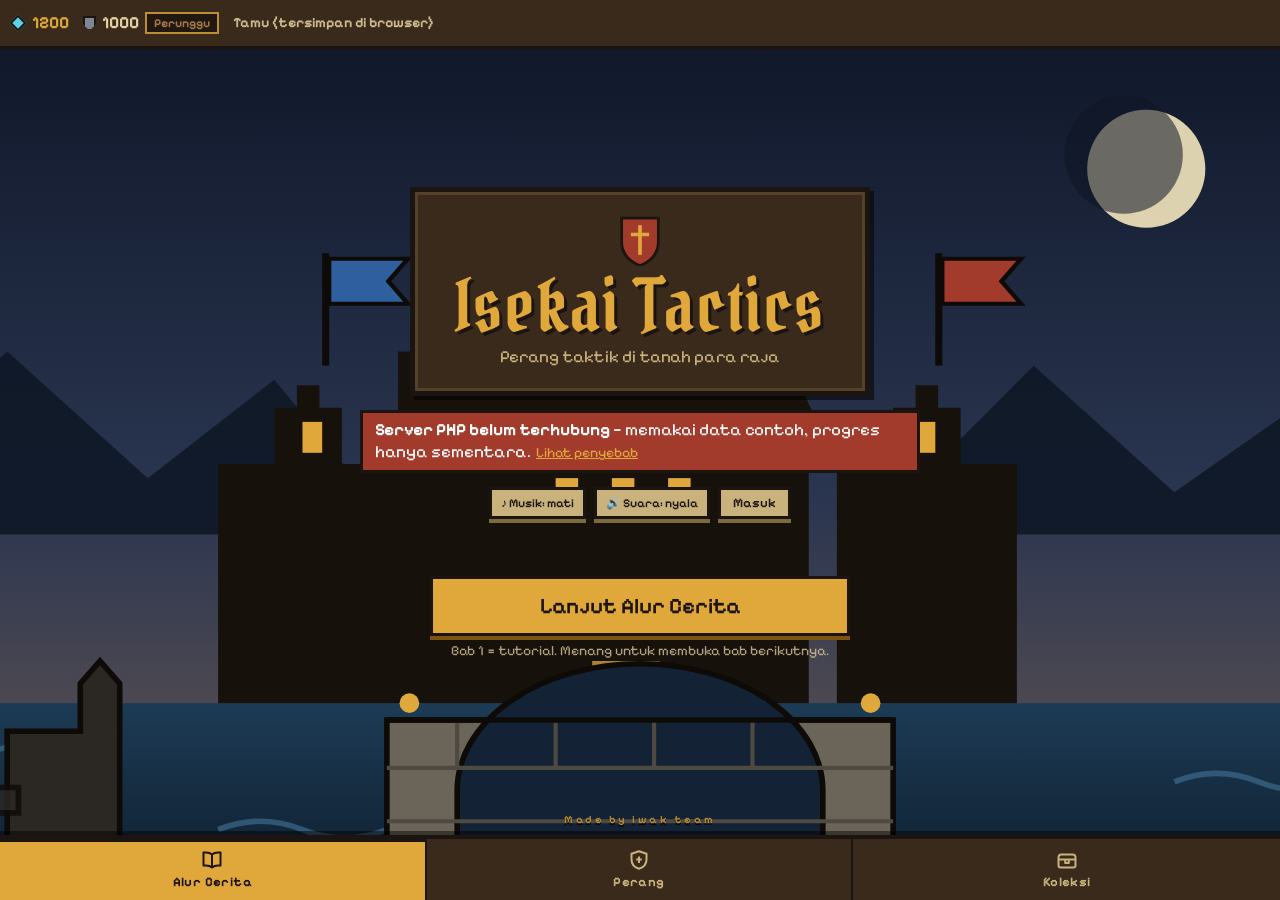
<file: online/index.html>
<!DOCTYPE html>
<html lang="id">
<head>
<meta charset="utf-8">
<meta name="viewport" content="width=device-width,initial-scale=1">
<title>Isekai Tactics</title>
<link rel="stylesheet" href="style.css">
</head>
<body>

<!-- ================= SPLASH ART (layar pembuka, diatur admin) ================= -->
<div id="splash" class="splash" hidden>
  <div class="splashArt" id="splashArt"></div>
  <div class="splashVeil"></div>
  <div class="splashTxt">
    <h1 id="splashTitle">Isekai Tactics</h1>
    <p id="splashSub">Perang taktik di tanah para raja</p>
    <button class="btn red" id="splashGo">Masuk ke medan</button>
    <p class="splashBy">Made by iwak team</p>
  </div>
</div>
<header id="hud" hidden>
  <span class="hudstat">
    <span class="gems"><i class="gem"></i><b id="gem">0</b></span>
    <span class="rankpip" title="Poin peringkat"><i class="shield"></i><b id="pts">1000</b><small id="tier">Perunggu</small></span>
    <span id="whoami"></span>
  </span>
  <button id="back" class="xb" onclick="go('menu')" aria-label="Tutup, kembali ke menu utama" title="Tutup">
    <svg viewBox="0 0 24 24" aria-hidden="true"><path d="M5 5l14 14M19 5L5 19"/></svg>
  </button>
</header>
<div id="toast" hidden></div>

<!-- ================= MENU ================= -->
<section id="menu" class="screen">
  <svg class="bgart" viewBox="0 0 1200 640" preserveAspectRatio="xMidYMax slice" aria-hidden="true">
    <defs>
      <linearGradient id="sky" x1="0" y1="0" x2="0" y2="1">
        <stop offset="0" stop-color="#0d1526"/><stop offset=".55" stop-color="#2a3550"/><stop offset="1" stop-color="#6b5a52"/>
      </linearGradient>
      <linearGradient id="watr" x1="0" y1="0" x2="0" y2="1">
        <stop offset="0" stop-color="#1d3b55"/><stop offset="1" stop-color="#0d1c2b"/>
      </linearGradient>
    </defs>
    <rect width="1200" height="640" fill="url(#sky)"/>
    <circle cx="960" cy="120" r="42" fill="#f3e6bd" opacity=".9"/>
    <circle cx="944" cy="110" r="42" fill="#0d1526" opacity=".55"/>
    <g fill="#0f1826" opacity=".9">
      <path d="M0 380 L150 250 L250 340 L340 270 L430 380z"/><path d="M760 380 L880 260 L980 350 L1080 280 L1200 380z"/>
    </g>
    <!-- KASTEL DENGAN PANJI -->
    <g class="castle">
      <path fill="#17110c" d="M300 640V330h40v-40h16v-16h16v16h16v40h40V250h30v-30h20v30h30v390z
        M470 640V300h250v340z M740 640V330h40v-40h16v-16h16v16h16v40h40v300z"/>
      <path fill="#17110c" d="M462 300h264l-16-34H478z"/>
      <g fill="#e0a83a">
        <rect x="540" y="340" width="16" height="26"/><rect x="580" y="340" width="16" height="26"/><rect x="620" y="340" width="16" height="26"/>
        <rect x="360" y="300" width="14" height="22"/><rect x="796" y="300" width="14" height="22"/>
        <path d="M566 470h48v70h-48z" opacity=".75"/>
      </g>
      <g class="flagpole"><rect x="374" y="180" width="5" height="80" fill="#0d0a07"/>
        <path class="flag f1" d="M379 184h56l-14 16 14 16h-56z" fill="#2f5f9e" stroke="#0d0a07" stroke-width="3"/></g>
      <g class="flagpole"><rect x="810" y="180" width="5" height="80" fill="#0d0a07"/>
        <path class="flag f2" d="M815 184h56l-14 16 14 16h-56z" fill="#a33b2c" stroke="#0d0a07" stroke-width="3"/></g>
      <g class="flagpole"><rect x="596" y="196" width="5" height="74" fill="#0d0a07"/>
        <path class="flag f3" d="M601 200h64l-16 17 16 17h-64z" fill="#e0a83a" stroke="#0d0a07" stroke-width="3"/></g>
    </g>
    <!-- SUNGAI + JEMBATAN BATU -->
    <rect x="0" y="500" width="1200" height="140" fill="url(#watr)"/>
    <g class="waves" stroke="#3d6a8c" stroke-width="4" opacity=".7" fill="none">
      <path d="M40 528q30-12 60 0t60 0"/><path d="M980 556q30-12 60 0t60 0"/><path d="M300 590q30-12 60 0t60 0"/>
    </g>
    <g class="bridge">
      <path fill="#6b6459" stroke="#0d0a07" stroke-width="4" d="M420 640V512h360v128z"/>
      <path fill="#132234" d="M470 640v-78a130 90 0 0 1 260 0v78z"/>
      <path fill="none" stroke="#0d0a07" stroke-width="4" d="M470 640v-78a130 90 0 0 1 260 0v78"/>
      <g stroke="#4e4941" stroke-width="3">
        <path d="M420 546h360M420 584h360M470 512v34M540 512v34M610 512v34M680 512v34"/>
      </g>
      <g stroke="#0d0a07" stroke-width="4" fill="none"><path d="M420 512h360"/></g>
      <g class="torch"><circle cx="436" cy="500" r="7" fill="#e0a83a"/><circle cx="764" cy="500" r="7" fill="#e0a83a"/></g>
    </g>
    <!-- RERUNTUHAN DI DEPAN -->
    <g class="ruins" fill="#2b2723" stroke="#0d0a07" stroke-width="4">
      <path d="M40 640V470h60v26h-16v30h18v34h-20v44h22v36z"/>
      <path d="M150 640V520h52v-34l14-16 14 16v154z"/>
      <path d="M1060 640V500h46v-40l16-18 16 18v180z"/>
      <path d="M1130 640v-96h44v-28h-14v-24h16v148z"/>
      <path d="M118 560h40v18h-40z" opacity=".8"/>
    </g>
    <g class="ivy" fill="#2f5f2a">
      <path d="M62 486c14 10 6 30 20 34-16 6-24-12-30-22z"/><path d="M1084 512c14 10 6 30 20 34-16 6-24-12-30-22z"/>
    </g>
    <rect x="0" y="636" width="1200" height="8" fill="#0d0a07"/>
  </svg>

  <div class="sign wood">
    <svg class="crest" viewBox="0 0 48 56" aria-hidden="true"><path d="M4 4h40v26c0 14-10 22-20 26C14 52 4 44 4 30z" fill="#a33b2c" stroke="#1c1410" stroke-width="3"/><path d="M24 12v32M14 22h20" stroke="#e0a83a" stroke-width="4"/></svg>
    <h1>Isekai Tactics</h1><p>Perang taktik di tanah para raja</p>
  </div>
  <div id="offline" class="warn" hidden>
    <b>Server PHP belum terhubung</b> — memakai data contoh, progres hanya sementara.
    <button id="whyBtn" class="lnk" type="button">Lihat penyebab</button>
    <div id="why" hidden></div>
  </div>
  <div class="menuTop">
    <button id="musBtn" class="btn alt sm" onclick="musicToggle()" aria-pressed="false" title="Nyalakan / matikan musik">♪ Musik: mati</button>
    <button id="sfxBtn" class="btn alt sm" onclick="sfxToggle()" aria-pressed="true" title="Nyalakan / matikan efek suara tombol">🔊 Suara: nyala</button>
    <button class="btn alt adm" onclick="go('studio')" hidden>Studio</button>
    <button id="authBtn" class="btn alt" onclick="authClick()">Masuk</button>
  </div>

  <!-- top bar kilat: koleksi yang sudah terbuka (hanya tampil di HP) -->
  <div id="quickbar" hidden>
    <span class="qlab">Koleksi</span>
    <div id="qinner" class="qinner"></div>
  </div>

  <div id="menuPanels">
    <div class="mpanel" data-p="story">
      <button class="btn lead" onclick="go('story')">Lanjut Alur Cerita</button>
      <p class="hint">Bab 1 = tutorial. Menang untuk membuka bab berikutnya.</p>
    </div>
    <div class="mpanel" data-p="war" hidden>
      <button class="btn" onclick="setup('CLASSIC')">Duel biasa</button>
      <button class="btn red" onclick="setup('RANKED')">Duel ranked</button>
      <button class="btn" onclick="setup('PVP')">Dua pemain</button>
      <button class="btn red alt" onclick="go('ranked')">Peringkat</button>
    </div>
    <div class="mpanel" data-p="col" hidden>
      <button class="btn alt" onclick="go('gacha')">Pemanggilan</button>
      <button class="btn alt" onclick="go('roster')">Pasukan</button>
      <button class="btn alt" onclick="go('armory')">Gudang Senjata</button>
    </div>
  </div>

  <div id="credit">Made by iwak team</div>

  <nav id="tabbar">
    <button type="button" class="tab on" data-tab="story" onclick="mtab('story')">
      <svg viewBox="0 0 24 24" fill="none" stroke="currentColor" stroke-width="2" stroke-linejoin="round"><path d="M12 6.6C10.4 5.1 8.3 4.5 6 4.5H3.5v13H6c2.3 0 4.4.6 6 2 1.6-1.4 3.7-2 6-2h2.5v-13H18c-2.3 0-4.4.6-6 2.1z"/><path d="M12 6.6v12.9"/></svg>
      <span>Alur Cerita</span>
    </button>
    <button type="button" class="tab" data-tab="war" onclick="mtab('war')">
      <svg viewBox="0 0 24 24" fill="none" stroke="currentColor" stroke-width="2" stroke-linejoin="round"><path d="M12 3.2l7.5 2.6v5.6c0 4.6-3.1 7.9-7.5 9.4-4.4-1.5-7.5-4.8-7.5-9.4V5.8z"/><path d="M12 8.4v6.6M9.2 11.4h5.6"/></svg>
      <span>Perang</span>
    </button>
    <button type="button" class="tab" data-tab="col" onclick="mtab('col')">
      <svg viewBox="0 0 24 24" fill="none" stroke="currentColor" stroke-width="2" stroke-linejoin="round"><path d="M3.5 9.5a3 3 0 0 1 3-3h11a3 3 0 0 1 3 3v8a2 2 0 0 1-2 2h-13a2 2 0 0 1-2-2z"/><path d="M3.5 11.5h17M10.2 11.5h3.6v3.4h-3.6z"/></svg>
      <span>Koleksi</span>
    </button>
  </nav>
</section>

<!-- ================= LOGIN ================= -->
<section id="login" class="screen floor">
  <form class="panel narrow" onsubmit="event.preventDefault();doAuth('login')">
    <h2>Masuk ke Benteng</h2>
    <p class="hint">Akun admin bawaan: <b>admin</b> / <b>admin</b>. Pendaftar baru jadi pemain biasa.</p>
    <label>Username</label><input id="lu" autocomplete="username" required>
    <label>Sandi</label><input id="lp" type="password" autocomplete="current-password" required>
    <div class="row" style="margin-top:12px"><button class="btn">Masuk</button><button type="button" class="btn alt" onclick="doAuth('register')">Daftar</button></div>
    <p class="hint">Progres tamu ikut pindah ke akun saat mendaftar.</p>
  </form>
</section>

<!-- ================= CERITA ================= -->
<section id="story" class="screen floor">
  <div class="panel narrow">
    <h2>Alur Cerita</h2>
    <p class="hint">Bab 1 = tutorial. Lawan bab berikutnya ditentukan admin.</p>
    <div id="chapters" class="list"></div>
  </div>
</section>

<section id="scene" class="screen" onclick="nextLine()">
  <div id="stand"></div>
  <div id="dlg" class="wood" hidden><div id="who" class="tag"></div><p id="txt"></p><small>Klik untuk lanjut</small></div>
</section>

<!-- ================= GACHA ================= -->
<section id="gacha" class="screen floor">
  <div class="panel narrow">
    <h2>Pemanggilan</h2>
    <p class="hint">Bintang 5 dijamin tiap 30 tarikan. Kartu kembar kembali jadi permata.</p>
    <details class="det"><summary>Aturan lengkap</summary>
      <p class="hint">Dua jenis panji: <b>karakter</b> dan <b>senjata</b>, hitungan pity terpisah tiap jenis. Peluang bintang 5 = 4%, bintang 4 = 12%, dijamin bintang 5 setiap 30 panggilan. Kartu kembar dikembalikan sesuai bintangnya: 30 (bintang 3), 80 (bintang 4), atau 200 (bintang 5).</p>
    </details>
    <div class="row pityrow">
      <span>Panji karakter: <b id="pityC">0</b>/30</span>
      <span>Panji senjata: <b id="pityW">0</b>/30</span>
    </div>
    <div id="banners" class="cards bn"></div>
    <div class="row"><button class="btn" onclick="pull(1)">Panggil 1x (100)</button><button class="btn red" onclick="pull(10)">Panggil 10x (1000)</button></div>
    <p class="hint" id="gachaWho"></p>
  </div>
  <div id="pulls" class="cards"></div>
</section>

<!-- Overlay animasi pemanggilan — piramida naik sampai 100% -->
<div id="gachaAnim" class="ganim" hidden>
  <div class="ganimBox">
    <div class="ganimName" id="gaName">—</div>
    <div class="pyrWrap">
      <svg id="pyrSvg" viewBox="0 0 200 170" aria-hidden="true">
        <defs>
          <clipPath id="pyrClip"><polygon points="100,8 192,162 8,162"/></clipPath>
          <linearGradient id="pyrGrad" x1="0" y1="1" x2="0" y2="0">
            <stop offset="0%" stop-color="#8a5a1e"/><stop offset="50%" stop-color="#d99a2b"/><stop offset="100%" stop-color="#ffe08a"/>
          </linearGradient>
        </defs>
        <polygon class="pyrBase" points="100,8 192,162 8,162"/>
        <g clip-path="url(#pyrClip)">
          <rect id="pyrFill" x="0" y="170" width="200" height="170" fill="url(#pyrGrad)"/>
        </g>
        <polygon class="pyrLine" points="100,8 192,162 8,162"/>
        <g class="pyrRungs">
          <polygon points="100,44 168,162 32,162"/><polygon points="100,80 145,162 55,162"/>
          <polygon points="100,116 123,162 77,162"/>
        </g>
        <polygon id="pyrCap" class="pyrCap" points="100,8 118,40 82,40"/>
      </svg>
      <div class="pyrPct"><b id="gaPct">0%</b><span id="gaStage">Mengumpulkan nyawa…</span></div>
    </div>
    <div class="ganimBar"><i id="gaBar"></i></div>
    <button class="btn ganimSkip" id="gaSkip">Lewati</button>
  </div>
</div>

<!-- ================= PASUKAN ================= -->
<section id="roster" class="screen floor">
  <div class="split">
    <div id="rlist" class="cards"></div>
    <div id="rdet" class="panel">Pilih karakter dari daftar.</div>
  </div>
</section>

<!-- ================= GUDANG SENJATA ================= -->
<section id="armory" class="screen floor">
  <div class="split">
    <div id="wlist" class="cards"></div>
    <div id="wdet" class="panel">Pilih senjata dari daftar.</div>
  </div>
</section>

<!-- ================= PERINGKAT ================= -->
<section id="ranked" class="screen floor">
  <div class="panel narrow center">
    <h2>Peringkat</h2>
    <div id="myrank"></div>
    <p class="hint">Makin tinggi peringkat, makin cerdas AI dan besar statistiknya.</p>
    <button class="btn red" onclick="setup('RANKED')">Tantang lawan acak</button>
  </div>
  <div class="panel"><div id="lb" class="list"></div></div>
</section>

<!-- ================= PERSIAPAN ================= -->
<section id="setup" class="screen floor">
  <div class="panel">
    <h2 id="setupT"></h2>
    <p id="setupHint"></p>
    <div id="foeBox" class="foebox"></div>
    <p>Pilih hingga 3 komandan. Senjata yang terpasang di halaman Pasukan ikut serta beserta pasifnya.</p>
    <div id="pickList" class="cards"></div>
    <button class="btn red" onclick="startBattle()">Mulai pertempuran</button>
  </div>
</section>

<!-- ================= PERTEMPURAN ================= -->
<section id="battle" class="screen">
  <button id="bexit" class="xb big" onclick="exitWar()" aria-label="Tutup, keluar ke menu utama" title="Keluar ke menu utama">
    <svg viewBox="0 0 24 24" aria-hidden="true"><path d="M5 5l14 14M19 5L5 19"/></svg>
  </button>
  <button id="bzoom" class="xb zoom" onclick="toggleZoom()" aria-label="Perbesar peta" title="Perbesar / perkecil peta">
    <svg viewBox="0 0 24 24" aria-hidden="true"><circle cx="10.5" cy="10.5" r="6.5"/><path d="M15.5 15.5L21 21M8 10.5h5M10.5 8v5"/></svg>
  </button>
  <div class="stage">
    <div class="bar wood"><span>Koin: <b id="c1">0</b></span><strong id="turn"></strong><span class="foeCoin">Lawan: <b id="c2">?</b></span></div>
    <div class="mapwrap"><canvas id="cv" width="768" height="576"></canvas></div>
  </div>
  <aside class="side">
    <div id="info" class="panel"></div>
    <div id="log" class="wood"></div>
    <button id="end" class="btn red" onclick="endTurn()">Akhiri giliran</button>
  </aside>
  <div id="endm" class="modal" hidden>
    <div class="panel center"><h2 id="endT"></h2><p id="endR"></p><button class="btn" onclick="endBattle()">Lanjut</button></div>
  </div>
</section>

<!-- ================= STUDIO (ADMIN) ================= -->
<section id="studio" class="screen floor">
  <div class="row">
    <button class="btn" onclick="tabTo('char')">Karakter</button>
    <button class="btn" onclick="tabTo('weapon')">Senjata</button>
    <button class="btn" onclick="tabTo('story')">Cerita</button>
    <button class="btn" onclick="tabTo('banner')">Banner</button>
    <button class="btn" onclick="tabTo('set')">Musik &amp; Splash</button>
  </div>

  <div id="tabChar" class="studio">
    <div id="clist" class="panel"></div>
    <form id="cf" class="panel" onsubmit="saveChar(event)">
      <input type="hidden" name="id"><input type="hidden" name="old_image">
      <div class="row"><div id="prev"></div><div class="grow"><label>Gambar (PNG/JPG/WEBP — otomatis dikecilkan bila terlalu besar)</label><input type="file" name="image" id="imgf" accept="image/png,image/jpeg,image/webp"></div></div>
      <label>Nama</label><input name="name" required>
      <div class="row">
        <div class="grow"><label>Gelar</label><input name="title"></div>
        <div class="grow"><label>Faksi / asal</label><input name="faction"></div>
        <div class="grow"><label>Bintang</label><select name="rarity"><option value="5">5</option><option value="4">4</option><option value="3" selected>3</option></select></div>
      </div>
      <div class="row"><div class="grow"><label>HP</label><input type="number" name="hp"></div><div class="grow"><label>ATK</label><input type="number" name="atk"></div><div class="grow"><label>AP</label><input type="number" name="ap" min="3" max="8"></div></div>
      <label>Ultimate</label>
      <select name="ult"><option>AoE Heal</option><option>AoE Dmg</option><option>Warcry</option><option>Teleport</option></select>
      <div class="row">
        <div class="grow"><label>Pasif bawaan (selalu aktif)</label><select name="passive" id="cfpass"></select></div>
        <div class="grow"><label>Skill aktif (butuh AP + jeda)</label><select name="skill" id="cfskill"></select></div>
      </div>
      <label>Ringkasan</label><input name="lore">
      <label>Latar belakang karakter</label><textarea name="backstory" rows="6" placeholder="Asal usul, motivasi, rahasia..."></textarea>
      <div class="row"><button class="btn">Simpan karakter</button><button type="button" class="btn red" onclick="delChar()">Hapus</button></div>
    </form>
  </div>

  <div id="tabWeapon" class="studio" hidden>
    <div id="wcol" class="panel"></div>
    <form id="wf" class="panel" onsubmit="saveWeapon(event)">
      <input type="hidden" name="id"><input type="hidden" name="old_image">
      <div class="row"><div id="wprev"></div><div class="grow"><label>Gambar senjata (otomatis dikecilkan bila terlalu besar)</label><input type="file" name="image" id="wimgf" accept="image/png,image/jpeg,image/webp"></div></div>
      <label>Nama senjata</label><input name="name" required>
      <div class="row">
        <div class="grow"><label>Jenis</label><select name="kind" id="wk"></select></div>
        <div class="grow"><label>Bintang</label><select name="rarity"><option value="5">5</option><option value="4">4</option><option value="3" selected>3</option></select></div>
      </div>
      <div class="row">
        <div class="grow"><label>Tambahan ATK</label><input type="number" name="w_atk" min="0" max="200"></div>
        <div class="grow"><label>Tambahan HP</label><input type="number" name="w_hp" min="0" max="800"></div>
        <div class="grow"><label>Tambahan kritis (%)</label><input type="number" name="w_crit" min="0" max="60"></div>
      </div>
      <label>Senjata sejati milik karakter</label>
      <select name="true_for" id="wtrue"><option value="0">— bukan senjata sejati siapa pun —</option></select>
      <label>Skill pasif (hanya aktif saat dipakai karakter pemiliknya)</label>
      <select name="passive" id="wpass"></select>
      <p class="hint" id="wpassHint"></p>
      <div class="row"><button class="btn">Simpan senjata</button><button type="button" class="btn red" onclick="delWeapon()">Hapus</button></div>
    </form>
  </div>

  <div id="tabStory" class="studio" hidden>
    <div id="slist" class="panel"></div>
    <form id="sf" class="panel" onsubmit="saveChap(event)">
      <input type="hidden" name="id">
      <label>Judul bab</label><input name="title" required>
      <div class="row">
        <div class="grow"><label>Urutan</label><input type="number" name="sort_order"></div>
        <div class="grow"><label>Tingkat kesulitan AI</label><select name="difficulty"><option value="1">1 — mudah</option><option value="2">2 — menengah</option><option value="3">3 — sulit</option></select></div>
        <div class="grow"><label>Hadiah (permata)</label><input type="number" name="reward"></div>
      </div>
      <label class="chk"><input type="checkbox" name="battle" value="1"> Ada pertempuran setelah cerita</label>
      <label>Lawan di pertempuran bab ini</label>
      <div id="senemies" class="bchars"></div>
      <p class="hint">Kamu yang menentukan siapa yang menjadi lawan. Minimal satu karakter.</p>
      <label>Naskah (satu baris = satu dialog, format Nama: teks)</label>
      <textarea name="script" rows="10" placeholder="Narator: Hari itu langit terbelah.&#10;Valerius: Bersiaplah."></textarea>
      <p class="hint">Nama yang sama dengan karakter akan menampilkan gambarnya. Baris berawalan # diabaikan. Gunakan <b>@bg nama</b> untuk ganti latar (hall, field, forest, night, castle, ruins, camp).</p>
      <div class="row"><button class="btn">Simpan bab</button><button type="button" class="btn red" onclick="delChap()">Hapus</button></div>
    </form>
  </div>

  <div id="tabBanner" class="studio" hidden>
    <div id="blist" class="panel"></div>
    <form id="bf" class="panel" onsubmit="saveBanner(event)">
      <input type="hidden" name="id"><input type="hidden" name="old_image">
      <div class="row"><div id="bprev"></div><div class="grow"><label>Gambar panji (opsional — otomatis dikecilkan bila terlalu besar)</label><input type="file" name="image" id="bimgf" accept="image/png,image/jpeg,image/webp"></div></div>
      <label>Nama banner</label><input name="name" required>
      <label>Deskripsi</label><input name="description">
      <label>Jenis banner</label>
      <select name="kind" id="bkind" onchange="renderBannerPool()"><option value="char">Karakter</option><option value="weapon">Senjata</option></select>
      <label>Isi banner</label><div id="bchars" class="bchars"></div>
      <div class="row"><button class="btn">Simpan banner</button><button type="button" class="btn red" onclick="delBanner()">Hapus</button></div>
    </form>
  </div>

  <div id="tabSet" class="studio" hidden>
    <form id="setf" class="panel" onsubmit="saveSettings(event)">
      <h3>Musik latar</h3>
      <p class="hint">Dua pilihan: <b>generated</b> (lagu disusun langsung oleh browser lewat WebAudio, tanpa berkas) atau <b>berkas</b> (unggah MP3/OGG/WAV milikmu).</p>
      <label>Sumber musik</label>
      <select name="music_mode">
        <option value="gen">Generated (WebAudio)</option>
        <option value="file">Berkas unggahan</option>
        <option value="off">Matikan musik</option>
      </select>
      <label>Lagu generated</label>
      <select name="music_track" id="musicTrack"></select>
      <label>Volume — <b id="musicVolOut">55%</b></label>
      <input type="range" name="music_vol" min="0" max="100" step="5" oninput="document.getElementById('musicVolOut').textContent=this.value+'%'">
      <div class="row">
        <div class="grow"><label>Berkas musik (MP3/OGG/WAV, maks 8 MB)</label><input type="file" name="music_file" id="musicFileIn" accept="audio/mpeg,audio/ogg,audio/wav"></div>
      </div>
      <input type="hidden" name="old_music">
      <div id="sMusicPrev" class="hint"></div>
      <p class="hint">Saat ini: <b id="musicNow">—</b></p>

      <h3 style="margin-top:16px">Splash art (layar pembuka)</h3>
      <p class="hint">Tampil sekali saat permainan dibuka. Matikan bila ingin langsung ke menu.</p>
      <label class="chk"><input type="checkbox" name="splash_on"> Tampilkan splash art</label>
      <label>Judul</label><input name="splash_text" maxlength="70" placeholder="Isekai Tactics">
      <label>Tagline</label><input name="splash_sub" maxlength="120" placeholder="Perang taktik di tanah para raja">
      <div class="row">
        <div class="grow"><label>Gambar splash (otomatis dikecilkan bila terlalu besar)</label><input type="file" name="splash_image" id="splashIn" accept="image/png,image/jpeg,image/webp"></div>
      </div>
      <input type="hidden" name="old_splash">
      <div id="sSplashPrev" class="hint"></div>
      <div class="row" style="margin-top:12px"><button class="btn">Simpan pengaturan</button></div>
    </form>
  </div>
</section>

<script src="game.js"></script>
<script src="battle.js"></script>
<script src="studio.js"></script>
</body>
</html>
</file>
<file: offline/style.css>
@font-face{font-family:'Pirata One';font-style:normal;font-weight:400;font-display:swap;src:url([data-uri]) format('woff2')}
@font-face{font-family:'Pixelify Sans';font-style:normal;font-weight:400 700;font-display:swap;src:url([data-uri]) format('woff2')}
:root{--ink:#1c1410;--wood:#3a2a1c;--wood2:#55402a;--paper:#e6d3a3;--paper2:#c9b27c;--gold:#e0a83a;--red:#a33b2c;--blue:#2f5f9e;--steel:#7f8794}
*{box-sizing:border-box;margin:0;padding:0}
[hidden]{display:none!important}
html,body{height:100%}
body{font-family:'Pixelify Sans',sans-serif;background:var(--ink);color:var(--paper);overflow:hidden;font-size:17px;line-height:1.35}
button,input,select,textarea{font-family:inherit}

.screen{display:none;position:absolute;inset:0;padding:64px 16px 16px;overflow:auto;flex-direction:column;gap:14px}
.screen.on{display:flex}
.floor{
  background-color:#2b4020;
  background-image:
    radial-gradient(1100px 640px at 50% 34%, rgba(255,255,255,.07), rgba(255,255,255,0) 70%),
    radial-gradient(900px 520px at 50% 116%, rgba(0,0,0,.5), rgba(0,0,0,0) 72%),
    radial-gradient(900px 460px at 50% -12%, rgba(0,0,0,.34), rgba(0,0,0,0) 70%),
    conic-gradient(#335023 25%,#2b4020 0 50%,#335023 0 75%,#2b4020 0);
  background-size:auto,auto,auto,48px 48px;
}
.stprog{display:flex;flex-wrap:wrap;align-items:baseline;gap:6px 12px;margin:4px 0 10px;padding:8px 10px;background:var(--paper2);border:3px solid var(--ink);box-shadow:3px 3px 0 #0008}
.stprog b{font-family:'Pirata One',serif;font-size:19px;letter-spacing:.5px;color:#6b4a10}
.stprog span{font-size:13px;font-weight:700;opacity:.8}
.stprog .stbar{flex:1 0 100%;height:12px;background:#00000030;border:2px solid var(--ink);overflow:hidden;display:block}
.stprog .stbar u{display:block;height:100%;background:linear-gradient(90deg,#e0a83a,#f5d074);border-right:2px solid var(--ink)}


#hud{position:fixed;top:0;left:0;right:0;height:50px;display:flex;justify-content:space-between;align-items:center;padding:0 12px;z-index:5;background:var(--wood);border-bottom:4px solid var(--ink)}
.hudstat{display:flex;gap:14px;align-items:center;font-weight:700}
.gems{display:flex;gap:8px;align-items:center;color:var(--gold)}
.gem{width:12px;height:12px;background:#5fd0e8;border:2px solid var(--ink);transform:rotate(45deg)}
.rankpip{display:flex;gap:6px;align-items:center;color:var(--paper)}
.rankpip small{background:var(--ink);border:2px solid var(--gold);color:var(--gold);padding:1px 7px;font-size:12px}
.shield{width:13px;height:15px;background:var(--steel);border:2px solid var(--ink);clip-path:polygon(0 0,100% 0,100% 60%,50% 100%,0 60%)}
.goldpip{display:flex;gap:6px;align-items:center;color:#ffdf8e}
.coin{width:13px;height:13px;border-radius:50%;background:radial-gradient(circle at 34% 30%,#ffe6a2 0%,#e0a83a 55%,#9a6a10 100%);border:2px solid var(--ink);flex:none}
#whoami{font-size:14px;opacity:.85;max-width:38vw;overflow:hidden;text-overflow:ellipsis;white-space:nowrap}
.btn.sm{font-size:13.5px;padding:6px 11px;border-width:2px;box-shadow:0 3px 0 #7a5410}
.stars.sm{gap:1px;justify-content:flex-start}
.stars.sm svg{width:16px;height:16px;display:block}
.stars.sm svg.off{fill:#8b7a5c;opacity:.85}
.lvbox{display:flex;flex-direction:column;gap:7px;background:var(--paper2);border:3px solid var(--ink);padding:8px 9px;box-shadow:3px 3px 0 #0006}
.lvTop{display:flex;align-items:baseline;justify-content:space-between;gap:10px;flex-wrap:wrap}
.lvTop b{font-size:17px;letter-spacing:.3px}
.lvTop b small{font-weight:400;opacity:.72;font-size:13px}
.lvGold{font-size:13px;font-weight:800;letter-spacing:.4px;white-space:nowrap;color:#6f4b0e;background:var(--gold);border:2px solid var(--ink);padding:2px 8px}
.lvGold em{font-style:normal;font-weight:800;color:var(--ink)}
.lvbar{display:block;height:16px;background:#00000026;border:2px solid var(--ink);overflow:hidden;box-shadow:inset 0 2px 0 #00000026}
.lvbar u{display:block;height:100%;background:linear-gradient(#ffe4a0,#e0a83a);text-decoration:none;transition:width .3s ease}
.lvbar u.full{background:linear-gradient(#b6ecbd,#3f8b50)}
.lvActs{display:flex;gap:8px;flex-wrap:wrap}
.lvActs .btn{flex:1 1 132px;min-width:0}

.panel{background:var(--paper);color:var(--ink);border:4px solid var(--ink);box-shadow:inset 0 0 0 3px var(--paper2),4px 4px 0 #0008;padding:14px}
.wood{background:var(--wood);color:var(--paper);border:4px solid var(--ink);box-shadow:inset 0 0 0 3px var(--wood2),4px 4px 0 #0008;padding:14px}
.narrow{max-width:560px;width:100%;margin:0 auto}
.center{text-align:center}
.panel h2{margin-bottom:8px}
.panel p{margin-bottom:8px}
.warn{background:var(--red);color:#fff;border:3px solid var(--ink);padding:6px 12px;max-width:560px}

.btn{font-weight:600;font-size:inherit;background:var(--gold);color:var(--ink);border:3px solid var(--ink);padding:8px 14px;cursor:pointer;box-shadow:0 4px 0 #7a5410}
.btn:active{transform:translateY(3px);box-shadow:0 1px 0 #7a5410}
.btn.red{background:var(--red);color:#fff;box-shadow:0 4px 0 #5e1f16}
.btn.alt{background:var(--paper2);box-shadow:0 4px 0 #7d6a3e}
.btn.ghost{background:transparent;color:var(--ink);box-shadow:0 4px 0 #0004}
.btn:focus-visible,input:focus-visible,select:focus-visible,textarea:focus-visible{outline:3px solid #fff;outline-offset:2px}
.btn:disabled{opacity:.5;pointer-events:none}
.row{display:flex;gap:10px;align-items:center;flex-wrap:wrap}
.grow{flex:1;min-width:70px}
.list{display:flex;flex-direction:column;gap:10px}


#menu{align-items:center;justify-content:center;background:#0d1526;overflow:hidden;padding-bottom:74px}
.bgart{position:absolute;inset:0;width:100%;height:100%;pointer-events:none}
#menu>*:not(.bgart){position:relative;z-index:1}
.flag{transform-origin:0 50%;animation:flagwave 2.6s ease-in-out infinite}
.flag.f2{animation-delay:-.7s}.flag.f3{animation-delay:-1.3s}
@keyframes flagwave{0%,100%{transform:skewY(0deg) scaleX(1)}50%{transform:skewY(-4deg) scaleX(.93)}}
.torch circle{animation:flick 1.4s steps(2,end) infinite}
.torch circle:last-child{animation-delay:-.6s}
@keyframes flick{0%,100%{opacity:1}50%{opacity:.45}}
.waves path{animation:drift 5s ease-in-out infinite}
.waves path:nth-child(2){animation-delay:-1.7s}.waves path:nth-child(3){animation-delay:-3.1s}
@keyframes drift{0%,100%{transform:translateX(0)}50%{transform:translateX(18px)}}
.sign{text-align:center;padding:22px 40px;border:5px solid var(--ink);background:var(--wood);color:var(--paper);box-shadow:inset 0 0 0 3px var(--wood2),4px 4px 0 #0008;display:flex;flex-direction:column;align-items:center;gap:4px}
.sign h1{font-size:clamp(40px,10vw,72px);line-height:1;color:var(--gold);text-shadow:3px 3px 0 var(--ink);letter-spacing:2px;font-family:'Pirata One','Pixelify Sans',serif;font-weight:400}
.sign p{color:var(--paper2)}
.crest{width:44px;height:52px}
.menu{display:grid;width:min(92vw,380px);gap:12px;grid-template-columns:1fr}
.menu .btn{width:100%}
.menu .lead{font-size:22px;padding:14px}
@media(min-width:760px){.menu{width:min(88vw,660px);grid-template-columns:1fr 1fr}.menu .lead{grid-column:1/-1}}


.menuTop{display:flex;gap:8px;justify-content:center;position:relative;z-index:3;flex-wrap:wrap}
.menuTop .btn{font-size:13px;padding:5px 12px}
.menuTop .btn.sm{font-size:12px;padding:5px 9px}
#menuPanels{width:min(92vw,420px);display:flex;flex-direction:column;gap:10px;min-height:170px;justify-content:center;text-align:center}
#menuPanels .btn{width:100%}
#menuPanels .lead{font-size:22px;padding:14px}

#menu>#tabbar{position:absolute;left:0;right:0;bottom:0;width:auto;z-index:6;
  display:grid;grid-template-columns:repeat(3,1fr);
  background:var(--wood);border-top:4px solid var(--ink);box-shadow:0 -4px 0 #0007;
  padding-bottom:env(safe-area-inset-bottom)}
#tabbar .tab{display:flex;flex-direction:column;align-items:center;gap:2px;padding:9px 4px 10px;
  background:none;border:0;border-right:2px solid var(--ink);color:var(--paper2);cursor:pointer;
  font-size:13px;font-weight:700;letter-spacing:.4px;position:relative}
#tabbar .tab:last-child{border-right:0}
#tabbar .tab svg{width:24px;height:24px;stroke:currentColor;stroke-width:2;fill:none}
#tabbar .tab.on{background:var(--gold);color:var(--ink)}
#tabbar .tab.on::before{content:"";position:absolute;top:0;left:0;right:0;height:3px;background:var(--ink)}
#tabbar .tab:active{background:var(--paper2);color:var(--ink)}


#menu>#credit{position:absolute;left:0;right:0;bottom:calc(env(safe-area-inset-bottom) + 72px);
  text-align:center;font-size:11px;letter-spacing:2.5px;color:var(--gold);
  opacity:.72;font-weight:700;z-index:6;pointer-events:none;text-shadow:0 2px 0 #000}


.xb{width:38px;height:38px;flex:none;display:grid;place-items:center;padding:0;cursor:pointer;
  background:var(--paper2);border:3px solid var(--ink);box-shadow:0 3px 0 #7d6a3e;border-radius:50%}
.xb svg{width:17px;height:17px;stroke:var(--ink);stroke-width:3;stroke-linecap:round;fill:none}
.xb:active{transform:translateY(2px);box-shadow:0 1px 0 #7d6a3e}
.xb.big{position:absolute;top:8px;right:8px;z-index:6;width:44px;height:44px;background:var(--red);box-shadow:0 3px 0 #5e1f16}
.xb.big svg{stroke:#fff}
.xb.big:active{box-shadow:0 1px 0 #5e1f16}
.xb.zoom{position:absolute;top:8px;left:8px;z-index:6;width:44px;height:44px;background:var(--blue);box-shadow:0 3px 0 #1d3f74}
.xb.zoom svg{stroke:#fff}
.xb.zoom:active{box-shadow:0 1px 0 #1d3f74}
.xb.zoom.on{background:var(--gold)}
.xb.zoom.on svg{stroke:var(--ink)}


#quickbar{display:none;align-items:center;gap:8px;width:min(94vw,420px);
  background:#000000cc;border:3px solid var(--ink);padding:5px 8px;position:relative;z-index:3;flex:none}
#quickbar .qlab{font-size:12px;font-weight:700;color:var(--gold);text-transform:uppercase;letter-spacing:1px;flex:none}
#quickbar .qinner{display:flex;gap:6px;overflow-x:auto;scrollbar-width:none;padding-bottom:2px}
#quickbar .qinner::-webkit-scrollbar{display:none}
#quickbar .qi{flex:none;width:40px;height:40px;padding:0;cursor:pointer;background:var(--wood2);
  border:2px solid var(--ink);overflow:hidden;position:relative}
#quickbar .qi img{width:100%;height:100%;object-fit:cover;display:block}
#quickbar .qi b{position:absolute;right:0;bottom:0;background:var(--gold);color:var(--ink);
  font-size:9px;line-height:1;padding:1px 2px;border-top:1px solid var(--ink);border-left:1px solid var(--ink)}
#quickbar .qi:active{outline:2px solid var(--gold)}


.face{display:flex;align-items:center;justify-content:center;object-fit:cover;flex:none;border:3px solid var(--ink);background:var(--wood2);color:var(--paper);font-weight:700;font-size:24px;image-rendering:auto}
.cards{display:grid;grid-template-columns:repeat(auto-fill,minmax(130px,1fr));gap:12px;align-content:start}
.card{cursor:pointer;text-align:center;padding:10px;display:flex;flex-direction:column;align-items:center;gap:6px;background:var(--paper);color:var(--ink);border:4px solid var(--ink);box-shadow:inset 0 0 0 3px var(--paper2),4px 4px 0 #0008}
.card.sel{outline:4px solid var(--ink);background:#fffbe9;box-shadow:inset 0 0 0 3px var(--gold),4px 4px 0 #0008}
.pickbar{display:flex;flex-direction:column;gap:8px;margin:10px 0 10px}
.pickbar input{width:100%;min-height:46px;font-size:16px;padding:10px 13px;background:var(--paper);color:var(--ink);border:3px solid var(--ink);box-shadow:0 3px 0 #0005;flex:none}
.pickbar input::placeholder{color:#6c5b3a;opacity:1}
.pickcount{flex:0 0 auto;font-weight:700;font-size:14px;background:var(--ink);color:var(--gold);border:2px solid var(--ink);padding:7px 11px;border-radius:20px;white-space:nowrap}
.pickbar .pickcount{align-self:stretch;text-align:center;border-radius:8px;padding:9px 11px}
.pickcount.full{background:var(--red);color:#fff}
.pickmk{position:absolute;top:-6px;right:-6px;width:28px;height:28px;border-radius:50%;background:var(--ink);border:3px solid var(--gold);display:none;align-items:center;justify-content:center;z-index:3;box-shadow:0 2px 0 #0007}
.card.sel .pickmk{display:flex}
.pickmk svg{width:15px;height:15px;fill:none;stroke:var(--gold);stroke-width:3.2;stroke-linecap:round;stroke-linejoin:round}
.sering{font-size:11px;font-weight:700;background:var(--gold);color:var(--ink);border:2px solid var(--ink);padding:2px 6px;border-radius:10px;white-space:nowrap}
.kosongpencarian{grid-column:1/-1;padding:18px 12px}
.fchips{display:flex;flex-wrap:wrap;gap:6px}
.fchip{flex:0 1 auto;min-height:38px;padding:7px 12px;font-family:inherit;font-size:13.5px;font-weight:700;letter-spacing:.2px;color:var(--ink);background:var(--paper2);border:3px solid var(--ink);box-shadow:0 3px 0 #0005;cursor:pointer}
.fchip:active{transform:translateY(2px);box-shadow:0 1px 0 #0005}
.fchip.on{background:linear-gradient(180deg,#f2c14e,#c08d1c);color:#2a1c0c;box-shadow:0 3px 0 #0008,0 0 0 2px #fff6 inset}
.fcount{margin:0 0 10px;font-size:12.5px;font-weight:700;letter-spacing:.3px;color:#efe6d4;opacity:.9}
.rekom{background:var(--paper2);border:2px dashed var(--ink);padding:8px 10px;margin:0 0 8px;line-height:1.45}
.trueme{font-style:normal;font-size:11px;font-weight:700;background:var(--gold);color:var(--ink);border:2px solid var(--ink);padding:1px 6px;border-radius:9px;white-space:nowrap}
.card.off{opacity:.62;cursor:default;filter:saturate(.7)}
.card.row{flex-direction:row;text-align:left;padding:6px 8px;margin-bottom:8px}
.split{display:grid;grid-template-columns:1fr 360px;gap:14px;width:100%}
.stars{display:flex;gap:2px;justify-content:center}
.stars svg{width:13px;height:13px}
.r5{border-color:#8a6a12;box-shadow:inset 0 0 0 3px #f0d27a,4px 4px 0 #0008}
.r4{border-color:#2f5f9e;box-shadow:inset 0 0 0 3px #93b3df,4px 4px 0 #0008}
.r3{border-color:#55402a;box-shadow:inset 0 0 0 3px #c9b27c,4px 4px 0 #0008}


.stTabs{display:flex;gap:8px;flex-wrap:wrap;margin:6px 0 4px}
.sbtn{flex:1;min-width:86px;padding:9px 4px;font-weight:700;font-size:13.5px;letter-spacing:.2px;background:linear-gradient(#3a2f22,#241d16);border:2px solid var(--ink);box-shadow:2px 2px 0 #0008;color:#e9dcc0;cursor:pointer}
.sbtn.on{background:linear-gradient(#f2c14e,#a8761f);color:#2a1c0c}
.chap{display:flex;gap:10px;align-items:center;justify-content:flex-start;text-align:left}
.chapNo{position:relative;flex:none;width:44px;height:44px;display:flex;align-items:center;justify-content:center;background:linear-gradient(#6b5a3e,#41341f);border:2px solid var(--ink);box-shadow:2px 2px 0 #0006;border-radius:6px;font-family:'Pirata One',serif;font-size:21px;color:#f4e3b0}
.chap.done .chapNo{background:linear-gradient(#f2c14e,#a8761f);color:#2a1c0c}
.chap.now .chapNo{background:linear-gradient(#5fae6a,#2f6b39);color:#eafff0;animation:nadi 1.5s infinite}
.chapFlag{position:absolute;top:-8px;right:-8px;width:19px;height:19px;display:flex;align-items:center;justify-content:center;background:var(--paper);border:2px solid var(--ink);border-radius:50%;font-style:normal}
.chapFlag .bend{width:11px;height:11px}
.chapDot{position:absolute;top:-5px;right:-5px;width:13px;height:13px;border-radius:50%;background:#7fe08c;border:2px solid var(--ink);font-style:normal}
.chapBody{display:flex;flex-direction:column;gap:3px;min-width:0;flex:1}
.chapT{font-family:'Pirata One',serif;font-size:19px;letter-spacing:.5px;color:var(--ink);line-height:1.1}
.chap .foes{display:flex;gap:3px;flex:none;margin-left:auto}
.chap .foes .face{width:34px;height:34px;font-size:15px;border-width:2px}
.chap.done{border-color:#a8761f}
.chap.now{border-color:#3f8b50;box-shadow:2px 2px 0 #0008,0 0 0 2px #5fae6a55}
.dupx{font-style:normal;font-size:.78em;font-weight:800;color:#ffcb45;padding-left:4px;text-shadow:1px 1px 0 #0008}
.chapmeta{font-size:13px;opacity:.75}
@keyframes nadi{0%,100%{box-shadow:2px 2px 0 #0006,0 0 0 0 rgba(126,214,137,.7)}50%{box-shadow:2px 2px 0 #0006,0 0 0 9px rgba(126,214,137,0)}}
.evcard{display:flex;flex-direction:column;gap:7px;padding:11px;background:linear-gradient(#241d16,#1a1511);border:2px solid var(--ink);box-shadow:3px 3px 0 #0008;text-align:left}
.evcard.open{border-color:#3f8b50}
.evcard.shut{opacity:.78;filter:grayscale(.35);background:linear-gradient(#1d1913,#151110)}
.evcard .chapmeta{opacity:.9;color:#e8dcbe;font-size:13px}
.evcard.fin{border-color:#a8761f}
.evhead{display:flex;gap:8px;align-items:center;justify-content:space-between}
.evhead b{font-family:'Pirata One',serif;font-size:21px;letter-spacing:.6px;color:var(--gold);line-height:1.1}
.evchip{flex:none;font-size:11px;font-weight:800;letter-spacing:1.4px;padding:3px 8px;border:2px solid var(--ink);border-radius:3px;background:#3a3128;color:#e9dcc0}
.evcard.open .evchip{background:#2f6b39;color:#eafff0}
.evcard.fin .evchip{background:#a8761f;color:#2a1c0c}
.evneed{font-size:13px;font-weight:700;color:#d8c48f;opacity:.9;margin:0}
.evreward{display:flex;flex-wrap:wrap;gap:6px;align-items:center}
.evreward small{font-size:11px;font-weight:800;letter-spacing:1.2px;color:#fff;text-transform:uppercase}
.hchip{font-size:13px;font-weight:700;padding:4px 9px;border:2px solid var(--ink);border-radius:4px;background:#3a3128;color:#f0e3c4;box-shadow:2px 2px 0 #0006}
.hchip.uang{background:linear-gradient(#f2c14e,#a8761f);color:#2a1c0c}
.hchip.hero{background:linear-gradient(#7d74d8,#453f9b);color:#fff}
.hchip.senjata{background:linear-gradient(#5aa7c8,#2c6a8c);color:#fff}
.hchip.selesai{background:linear-gradient(#3f8b50,#255c33);color:#eafff0}
.evfoot{display:flex;gap:8px;align-items:center;justify-content:space-between;flex-wrap:wrap}
.evfoot .btn{min-width:150px}
.kondisi{display:flex;flex-wrap:wrap;gap:5px;margin-top:6px}
.kondisi span{font-size:11px;font-weight:800;letter-spacing:.5px;padding:3px 7px;border:2px solid var(--ink);border-radius:3px;background:#5d4a2f;color:#ffe8bd}
.evHadiah{display:flex;flex-direction:column;gap:6px;margin-bottom:6px}
.hrow{display:flex;gap:6px;align-items:center}
.hrow select,.hrow input{min-width:0;flex:1}
.hrow .sm{flex:none;width:auto}
.legend{display:flex;gap:12px;flex-wrap:wrap;margin-top:10px;font-size:12px}
.legend span{display:flex;align-items:center;gap:5px}
.legend i{width:14px;height:14px;border-radius:50%;border:2px solid var(--ink);display:inline-block}
.legend i.d{background:radial-gradient(circle at 35% 30%,#f2c14e,#a8761f)}
.legend i.c{background:radial-gradient(circle at 35% 30%,#5fae6a,#2f6b39)}
.legend i.l{background:#2c2a26}

#scene{justify-content:flex-end;align-items:center;cursor:pointer;background:#1b2436}
#stand{flex:1;display:flex;align-items:flex-end}
#dlg{width:100%;max-width:820px;min-height:140px;position:relative;padding-top:20px}
#dlg p{font-size:20px;min-height:56px}
#dlg small{color:var(--paper2)}
.tag{position:absolute;top:-18px;left:16px;background:var(--gold);color:var(--ink);border:3px solid var(--ink);padding:2px 12px;font-weight:700}


.screen.wish{background-color:#12101a;background-image:radial-gradient(1100px 460px at 72% -14%,#2c2246 0%,rgba(18,16,26,0) 62%),radial-gradient(900px 620px at 4% 114%,#16283c 0%,rgba(18,16,26,0) 60%);color:#efe6d4;padding:58px 10px 10px;gap:8px;overflow:hidden}
.wishHead{display:flex;align-items:center;gap:10px;flex:none}
.wishTitle{font-family:'Pirata One',cursive;font-size:30px;letter-spacing:3px;color:#ffcc44;text-shadow:0 3px 0 #000}
.wishCur{margin-left:auto;display:flex;gap:6px}
.wcoin{display:flex;align-items:center;gap:6px;background:#00000059;border:2px solid #ffffff2e;padding:3px 9px;font-weight:700;font-size:15px}
.wcoin svg{width:20px;height:20px;display:block;flex:none}
.wishBody{flex:1;display:flex;gap:8px;min-height:0}
.wishSide{flex:none;width:86px;overflow-y:auto;display:flex;flex-direction:column;gap:6px;padding-right:2px}
.bnCard{position:relative;cursor:pointer;display:flex;flex-direction:column;gap:4px;padding:5px;text-align:left;background:#00000059;border:2px solid #ffffff26;font-family:inherit;font-size:13px;color:#efe6d4}
.bnCard.sel{border-color:#ffcc44;box-shadow:0 0 0 2px #ffcc4466,0 0 18px #ffcc4459}
.bnart{width:100%;height:40px;object-fit:cover;display:block;border:1px solid #000000a6;background:#241d33}
.bnartPh{display:block;height:40px;background:repeating-linear-gradient(135deg,#ffffff14 0 8px,transparent 8px 16px),#241d33;border:1px solid #000000a6}
.bnLabel{font-size:11px;line-height:1.15;font-weight:700}
.bnKind{font-size:9px;letter-spacing:.6px;align-self:flex-start;padding:1px 5px;font-weight:700}
.bnKind.c{background:#3a3350;color:#cfc6e6}
.bnKind.w{background:#3a2c22;color:#e6c9a8}
.wishMain{flex:1;position:relative;min-width:0;overflow:hidden;border:3px solid #000;background:#12101a}
.wishArt{position:absolute;top:0;right:0;bottom:0;left:34%;overflow:hidden;background:#171326}
.wishArt .wishBg{position:absolute;top:50%;left:50%;width:150%;height:150%;transform:translate(-50%,-50%);object-fit:cover;filter:blur(32px) saturate(1.45);opacity:.92}
.wishArt .wishStrip{position:absolute;top:50%;left:0;width:100%;height:auto;transform:translateY(-50%);display:block;border-top:3px solid #000;border-bottom:3px solid #000;box-shadow:0 0 0 2px #ffcc4459,0 18px 44px #000e}
.wishPlate{position:absolute;inset:14px;display:flex;align-items:center;justify-content:center;background:#00000099;border:2px solid #ffffff26;text-align:center}
.wishPlate b{font-family:'Pirata One',cursive;font-size:24px;line-height:1.1;letter-spacing:1px;color:#ffe9a8;text-shadow:0 2px 0 #000;overflow-wrap:anywhere;padding:0 10px}
.wishArtBox{position:absolute;inset:0}
.wishFeat{position:absolute;left:0;bottom:0;z-index:5;display:flex;align-items:center;gap:9px;background:linear-gradient(90deg,#000000f5,#000000c4 62%,#00000000);border-top:2px solid #ffffff30;border-right:2px solid #ffffff30;padding:8px 34px 8px 10px;max-width:100%}
.wishFeat .face{border-width:3px}
.wfTxt{display:flex;flex-direction:column;gap:4px;min-width:0}
.wfTxt b{font-family:'Pirata One',cursive;font-size:19px;line-height:1.1;letter-spacing:.5px;color:#ffe9a8;text-shadow:0 2px 0 #000}
.wfMeta{display:flex;align-items:center;gap:7px}
.wbnstrip{margin-bottom:10px;border:2px solid #000;box-shadow:0 0 0 2px #ffffff26}
.wbnstrip img{display:block;width:100%;height:auto}
.wishFeatElem{display:flex;align-items:center;gap:6px}
.wishInfo{position:absolute;top:0;bottom:70px;left:0;width:min(54%,320px);padding:14px 12px 14px 14px;overflow-y:auto;background:linear-gradient(90deg,rgba(18,16,26,.985) 0%,rgba(18,16,26,.985) 95%,rgba(18,16,26,0) 100%)}
.wishKind{font-size:11px;letter-spacing:1.6px;font-weight:700;color:#8fa4c8;margin-bottom:2px}
.wishInfo h2{font-family:'Pirata One',cursive;font-size:26px;letter-spacing:.8px;color:#ffcc44;line-height:1.05;margin-bottom:6px;text-shadow:0 2px 0 #000}
.wishDesc{font-size:14px;opacity:.9;margin-bottom:8px}
.wishRule{font-size:13px;line-height:1.4;background:#00000059;border-left:3px solid #ffcc44;padding:7px 9px;margin-bottom:8px}
.wishPity{display:flex;flex-direction:column;gap:5px;margin-bottom:8px}
.chip{display:flex;justify-content:space-between;gap:8px;font-size:12px;background:#00000059;border:1px solid #ffffff26;padding:4px 8px}
.chip b{color:#ffcc44}
.wishTime{font-size:13px;letter-spacing:.4px;background:#00000059;border:1px solid #ffffff26;padding:6px 9px;display:flex;justify-content:space-between;gap:8px;margin-bottom:4px}
.wishTime b{color:#79e2cf}
.wishDate{font-size:12px;line-height:1.4;margin:0 0 8px;padding:5px 9px;background:#ffcc4414;border-left:3px solid #ffcc44;color:#ffe9a8}
.skipWish{display:flex;gap:7px;align-items:center;margin-left:4px;padding:6px 10px;background:#ffffff14;border:1px solid #ffffff2e;border-radius:4px;cursor:pointer;font-size:12.5px;color:#e8e2d4;white-space:nowrap;min-height:36px;user-select:none}
.skipWish input{width:18px;height:18px;margin:0;accent-color:#ffcc44;cursor:pointer;flex:0 0 auto}
.skipWish:has(input:checked){background:#ffcc4429;border-color:#ffcc44}
.pityBadge{position:absolute;left:8px;bottom:8px;z-index:6;display:flex;flex-direction:column;gap:1px;background:#120f1ecc;border:2px solid #ffcc44;color:#ffe9a8;padding:5px 9px;border-radius:4px;box-shadow:0 3px 0 #0008;pointer-events:none}
.wishArt.hasPity .wishFeat{bottom:66px}
@media(max-width:430px){
  .pityBadge{left:6px;bottom:6px;padding:4px 7px}
  .pityBadge b{font-size:11px}
  .pityBadge span{font-size:10.5px}
  .wishArt.hasPity .wishFeat{bottom:60px;padding-right:14px}
}
.pityBadge b{font-size:12px;letter-spacing:.3px;color:#ffcc44}
.pityBadge span{font-size:11.5px;color:#e8e2d4}
.pityBadge[hidden]{display:none!important}
.wishFoot{display:flex;align-items:center;justify-content:space-between;gap:8px;flex:none;flex-wrap:wrap}
.wishFootL,.wishFootR{display:flex;gap:6px;align-items:center}
.wbtn{cursor:pointer;font-family:inherit;font-weight:700;font-size:14px;color:#efe6d4;background:#2a2338;border:3px solid #000;padding:8px 13px;box-shadow:3px 3px 0 #0009}
.wbtn:disabled{opacity:.42;cursor:default}
.wbtn.sm{font-size:13px;padding:6px 10px;background:#241f33}
.wbtn.big{display:flex;align-items:center;gap:7px;font-size:15px;padding:10px 14px;background:#3b3055}
.wbtn.big.gold{background:linear-gradient(180deg,#9a7616,#5e4708);color:#ffe9a8}
.wbtn.big svg{width:20px;height:20px;flex:none}
.wbtn.big b{background:#00000066;padding:1px 7px;font-size:13px}
.elemBadge{display:inline-flex;align-items:center;justify-content:center;border-radius:50%;background:#000000b3;border:2px solid #ffffff40;flex:none;line-height:0}
.elemBadge svg{display:block}
.elemNama{font-size:12px;font-weight:700;color:#dfe6f5}
.wishRes{position:absolute;inset:0;z-index:20;padding:12px;display:flex;flex-direction:column;gap:10px;background:radial-gradient(900px 520px at 50% -10%,#2f2450 0%,#0d0b14 68%)}
.wishRes[hidden]{display:none}
.wishResTop{display:flex;align-items:center;justify-content:space-between;gap:10px;flex:none}
.wishResTop h3{font-family:'Pirata One',cursive;font-size:26px;letter-spacing:1.4px;color:#ffcc44;text-shadow:0 3px 0 #000}
.wishRow{flex:1;min-height:0;display:grid;gap:3px;align-content:center}
.wishRow.one{display:flex;justify-content:center;align-items:center}
.wishRow.one .wc{width:min(230px,62vw)}
.wc{position:relative;display:flex;flex-direction:column;align-items:center;gap:4px;padding:6px 3px;background:#15121e;color:#efe6d4;border:3px solid #000;box-shadow:inset 0 0 0 2px #ffffff1a;animation:wcIn .36s ease-out both;animation-delay:var(--d,0ms)}
.wc.r3{border-color:#2f6bb0;box-shadow:inset 0 0 0 2px #4aa3ff59,0 0 18px #4aa3ff66}
.wc.r4{border-color:#7b46b8;box-shadow:inset 0 0 0 2px #b46ae059,0 0 18px #b46ae066}
.wc.r5{border-color:#c79a1a;box-shadow:inset 0 0 0 2px #ffcc447a,0 0 26px #ffcc4499}
@keyframes wcIn{from{transform:translateY(16px) scale(.86);opacity:0}to{transform:none;opacity:1}}
.wnew{position:absolute;top:2px;right:2px;background:#ffcc44;color:#1c1410;font-size:9px;font-weight:700;letter-spacing:.4px;padding:1px 4px;border:1px solid #000;z-index:2}
.wtag{font-size:9px;background:#ffcc44;color:#1c1410;padding:1px 5px;font-weight:700;border:1px solid #000}
.wart{width:100%;aspect-ratio:1;display:flex;align-items:center;justify-content:center;overflow:hidden}
.wart .face{width:100%!important;height:100%!important;border-width:2px}
.wc .wname{display:block;font-size:11px;width:100%;text-align:center;white-space:nowrap;overflow:hidden;text-overflow:ellipsis}
.wc .stars{gap:0}
.wc .stars svg{width:clamp(5.5px,1.2vw,13px);height:auto}
.wr{display:flex;gap:3px;justify-content:center}
.wanim{position:absolute;inset:0;z-index:25;background:#07060c;display:flex;align-items:center;justify-content:center;overflow:hidden}
.wanim[hidden]{display:none}
.wanimStreak{position:absolute;top:50%;left:-55%;width:50%;height:3px;border-radius:3px;background:linear-gradient(90deg,rgba(255,233,168,0),#fff);box-shadow:0 0 20px 5px #ffe9a8aa;transform:translateY(-50%) rotate(-16deg);opacity:0}
.wanim.run .wanimStreak{animation:wStreak 1s cubic-bezier(.3,0,.2,1) forwards}
@keyframes wStreak{0%{left:-55%;opacity:0}12%{opacity:1}100%{left:108%;opacity:0}}
.wanimBurst{position:absolute;top:50%;left:50%;width:12px;height:12px;border-radius:50%;background:radial-gradient(circle,#fff 0%,#ffe9a8 42%,rgba(255,233,168,0) 72%);opacity:0;transform:translate(-50%,-50%)}
.wanim.run .wanimBurst{animation:wBurst 1s ease-out forwards}
@keyframes wBurst{0%,52%{opacity:0;transform:translate(-50%,-50%) scale(.2)}72%{opacity:1;transform:translate(-50%,-50%) scale(26)}100%{opacity:0;transform:translate(-50%,-50%) scale(46)}}
.wanimBox{position:relative;text-align:center}
.wanimName{font-family:'Pirata One',cursive;font-size:32px;letter-spacing:3px;color:#ffe9a8;text-shadow:0 3px 0 #000}
.wskip{position:absolute;bottom:22px;left:50%;transform:translateX(-50%);font-size:14px}
.wskip:active{transform:translateX(-50%) translateY(3px)}
.wmodal{position:absolute;inset:0;z-index:30;background:#000000b8;display:flex;align-items:center;justify-content:center;padding:14px}
.wmodal[hidden]{display:none}
.wmodalBox{width:min(580px,100%);max-height:100%;display:flex;flex-direction:column;background:#171322;color:#efe6d4;border:3px solid #000;box-shadow:0 0 0 2px #ffffff26,7px 7px 0 #0009}
.wmodalTop{display:flex;align-items:center;justify-content:space-between;gap:10px;padding:10px 12px;border-bottom:2px solid #ffffff1f;flex:none}
.wmodalTop h3{font-family:'Pirata One',cursive;font-size:24px;letter-spacing:1.2px;color:#ffcc44}
.wmodalBody{padding:12px;overflow-y:auto}
.wrules p{font-size:14px;line-height:1.45;margin-bottom:6px;opacity:.92}
.whead{display:flex;align-items:center;gap:12px;padding:10px;margin-bottom:10px;background:#00000066;border:2px solid #ffffff26;border-left:6px solid #55402a}
.whead.r4{border-left-color:#2f5f9e}
.whead.r5{border-left-color:#d9a72b}
.wheadArt{flex:none;line-height:0}
.wheadArt .face{border-width:3px}
.wheadTxt{display:flex;flex-direction:column;gap:5px;min-width:0}
.wheadTxt b{font-family:'Pirata One',cursive;font-size:22px;letter-spacing:.6px;color:#ffcc44;line-height:1.1}
.wheadTxt small{font-size:13px;opacity:.8}
.wheadMeta{display:flex;align-items:center;gap:8px;flex-wrap:wrap}
.wmodalBody h4{margin:10px 0 6px;font-size:15px;color:#8fa4c8;letter-spacing:1px}
.wlist{display:flex;flex-direction:column;gap:5px}
.wrow{display:flex;align-items:center;gap:9px;padding:5px 8px;background:#00000066;border-left:5px solid #55402a}
.wrow.r4{border-left-color:#2f5f9e}
.wrow.r5{border-left-color:#d9a72b}
.wrowName{flex:1;min-width:0;font-weight:700;font-size:15px;white-space:nowrap;overflow:hidden;text-overflow:ellipsis}
.wrowSub{font-size:12px;opacity:.7;white-space:nowrap;overflow:hidden;text-overflow:ellipsis;max-width:34%}
.wrowTime{font-size:12px;opacity:.7;white-space:nowrap}
.wshop{display:flex;flex-direction:column;gap:8px}
.wshopRow{display:flex;align-items:center;gap:10px;padding:9px;background:#00000066;border:2px solid #ffffff1f}
.wshopRow svg{flex:none}
.wshopTxt{flex:1;min-width:0;display:flex;flex-direction:column}
.wshopTxt small{opacity:.75;font-size:12px}


#rdet h2,#wdet h2{margin-bottom:2px}
.st{display:grid;grid-template-columns:auto 1fr;gap:2px 10px;margin:10px 0;padding:8px;background:var(--paper2);border:3px solid var(--ink)}
.st dd{text-align:right;font-weight:700}
.infotx{display:block;margin-top:3px}
.infotx:first-child{margin-top:0}
.st.gain dd{color:#1d6b2f}
.backstory{background:#f6ebc9;border:3px solid var(--ink);padding:8px;white-space:pre-wrap;font-size:15px;max-height:180px;overflow:auto}
.eqrow{display:flex;gap:8px;margin:8px 0}
.eslot{flex:1;min-height:92px;background:#f6ebc9;border:3px dashed var(--ink);display:flex;flex-direction:column;align-items:center;justify-content:center;gap:3px;padding:6px;cursor:pointer;text-align:center;font-size:13px}
.eslot.filled{border-style:solid;background:var(--paper2)}
.eslot img{width:44px;height:44px;object-fit:cover;border:2px solid var(--ink);background:var(--wood2)}
.eslot .empty{font-size:24px;color:#9a8a63}
.passive{border:3px solid var(--ink);background:#f6ebc9;padding:6px 8px;font-size:14px;margin-top:6px}
.passive.on{background:#dff0d8;border-color:#2f6b32}
.passive.off{background:#f3dede;border-color:#8a3b2c;opacity:.85}
.picker{display:grid;grid-template-columns:repeat(auto-fill,minmax(140px,1fr));gap:8px;margin-top:8px;max-height:250px;overflow:auto;padding:4px}
#roster .wbtn,#studio .wbtn{display:flex;gap:6px;align-items:center;background:var(--paper);color:var(--ink);border:3px solid var(--ink);padding:6px;cursor:pointer;text-align:left;font-size:13px}
.wbtn img{width:36px;height:36px;object-fit:cover;border:2px solid var(--ink);background:var(--wood2)}
.wbtn.used{opacity:.5;cursor:not-allowed}
.wbtn.on{outline:3px solid var(--red)}


.mycard{display:flex;gap:14px;align-items:center;justify-content:center;background:var(--paper2);border:3px solid var(--ink);padding:8px;margin-bottom:10px;flex-wrap:wrap}
.mycard b{font-size:22px}
.pfphoto{display:flex;justify-content:center;margin-bottom:8px}
.pfphoto .face{width:96px;height:96px;font-size:40px;border-width:4px;box-shadow:inset 0 0 0 4px var(--paper2),0 0 0 4px var(--ink),6px 6px 0 #0007}
.pfinfo{padding-top:8px}
.pfTop{display:flex;justify-content:flex-end;margin-bottom:6px}
.pfinfo .pfHead .face{flex:none}
#pfInfo{grid-template-columns:auto 1fr}
#pfInfo dd{overflow-wrap:anywhere}
@media(max-width:600px){#pfInfo dd{font-size:14px}#pfInfo dt{font-size:13.5px}}
.abil .ab small{letter-spacing:.2px}
#ablBox{max-height:34vh;overflow:auto}
.profpick{grid-template-columns:repeat(auto-fill,minmax(150px,1fr));max-height:none}
.pfinfo{text-align:left}
.pfinfo .pfHead{display:flex;gap:12px;align-items:center;margin-top:4px}
.pfinfo .pfHead h3{margin:0;font-size:21px;line-height:1.12}
.pfinfo .pfName{flex:1;min-width:0}
.pfinfo .pfName small{display:block;opacity:.78}
.pfTim{display:grid;grid-template-columns:repeat(auto-fill,minmax(150px,1fr));gap:6px;margin-top:6px}
.pfCh{display:flex;gap:7px;align-items:center;background:var(--paper);border:3px solid var(--ink);padding:5px}
.pfCh small{opacity:.75}
.lbrow.clk{cursor:pointer}
.lbrow.clk:hover{outline:3px solid var(--gold)}
.lbrow{display:grid;grid-template-columns:46px 1fr auto auto;gap:10px;align-items:center;background:var(--paper);color:var(--ink);border:3px solid var(--ink);padding:6px 10px;font-weight:700}
.lbrow .rk{background:var(--ink);color:var(--gold);text-align:center;padding:2px 0}
.lbrow.me{outline:3px solid var(--red)}
.lbrow.npc{opacity:.72}
.lbrow small{font-weight:400;opacity:.7}
.tierbadge{padding:2px 8px;border:2px solid var(--ink);font-size:13px}


.foebox{display:flex;gap:12px;align-items:center;background:var(--paper2);border:3px solid var(--ink);padding:8px;margin-bottom:10px;flex-wrap:wrap}
.foebox .foe{display:flex;gap:6px;align-items:center;background:var(--paper);border:2px solid var(--ink);padding:4px 8px}
.foebox .face{width:36px;height:36px;font-size:16px;border-width:2px}
.pvpWrap{display:flex;flex-direction:column;gap:8px;width:100%}
.pvpRow{display:flex;gap:8px;align-items:flex-start;flex-wrap:wrap;border:2px solid #00000055;padding:7px;background:#241d16aa;border-radius:4px}
.pvpRow.on{border-color:var(--gold);box-shadow:0 0 0 2px #e0a83a44}
.pvpTag{flex:none;width:100%;font-weight:800;font-size:13px;letter-spacing:.5px;padding:6px 8px;border:2px solid var(--ink);background:#3a3128;color:#e9dcc0;text-align:left;display:flex;flex-direction:row;justify-content:space-between;align-items:center;gap:6px}
.pvpTag small{font-weight:600;font-size:10px;opacity:.8;letter-spacing:0;text-align:right}
.pvpTag.p1{background:linear-gradient(#3c68a8,#23406b);color:#e8f0ff}
.pvpTag.p2{background:linear-gradient(#b04a3a,#71291e);color:#ffeae6}
.pvpSlots{display:grid;grid-template-columns:repeat(5,minmax(0,1fr));gap:5px;flex:1;min-width:0}
.pvpSlot{display:flex;flex-direction:column;align-items:center;justify-content:center;gap:2px;min-height:76px;padding:4px;border:2px solid #000;color:#4a453c;background-color:#0b0a09;background-image:repeating-linear-gradient(45deg,#17140f 0 6px,#0b0a09 6px 12px);border-radius:3px;overflow:hidden}
.pvpSlot i{font-style:normal;font-family:'Pirata One',serif;font-size:18px;opacity:.5}
.pvpSlot.filled{background-image:none;background:var(--paper);color:#241d16;border-color:var(--ink);box-shadow:2px 2px 0 #0008}
.pvpSlot.filled.r5{box-shadow:inset 0 0 0 3px #f0c94d,2px 2px 0 #0008}
.pvpSlot.filled.r4{box-shadow:inset 0 0 0 3px #93b3df,2px 2px 0 #0008}
.pvpSlot.filled b{font-size:11px;line-height:1.05;text-align:center}
.pvpSlot.filled small{font-size:9px;opacity:.75;text-align:center}
.pvpSlot .face{width:36px;height:36px;font-size:15px;border-width:2px}
.pvpSlot.filled{gap:3px;min-height:80px}
.pvpSlot.filled .face{width:36px;height:36px;font-size:16px}
.pvpSlot.filled b{display:block;max-width:100%;font-size:10px;overflow:hidden;text-overflow:ellipsis;white-space:nowrap}
.pvpSlot.filled small{font-size:8.5px;line-height:1.2;white-space:nowrap}
.pvpBar{display:flex;gap:8px;align-items:center;flex-wrap:wrap}
.pvpNow{font-weight:800;font-size:13px}
.pvpNow b{color:var(--gold)}
.card{position:relative}
.pvpmk{position:absolute;top:4px;left:4px;font-size:10px;font-weight:900;padding:2px 5px;border-radius:3px;border:2px solid var(--ink);z-index:3}
.pvpmk.m1{background:#3c68a8;color:#fff}
.pvpmk.m2{background:#b04a3a;color:#fff}
.cards.pvpP1 .card.sel{box-shadow:inset 0 0 0 3px #5f97e0,4px 4px 0 #0008}
.cards.pvpP2 .card.sel{box-shadow:inset 0 0 0 3px #e07a63,4px 4px 0 #0008}
.aiTag{margin-left:auto;background:var(--ink);color:var(--gold);border:2px solid var(--gold);padding:3px 8px;font-size:13px}


#battle{flex-direction:row;align-items:flex-start;padding-top:58px;padding-left:64px;padding-right:64px}
#battle.on{display:flex}
.stage{flex:1;min-width:0}
.bub{position:absolute;left:16px;bottom:16px;z-index:8;display:flex;gap:9px;align-items:center;max-width:min(420px,calc(100% - 32px));padding:9px 12px 9px 9px;background:var(--paper);color:var(--ink);border:3px solid var(--ink);box-shadow:4px 4px 0 #0008;pointer-events:none}
.bub[hidden]{display:none!important}
.bubFace{flex:0 0 auto;width:54px;height:54px;border:3px solid var(--ink);background:var(--paper2) center/cover no-repeat;overflow:hidden}
.bubFace .face{width:100%;height:100%;object-fit:cover}
.bubTxt{min-width:0}
.bubTxt b{display:block;font-size:13px;letter-spacing:.3px;text-transform:uppercase;color:#7a5410;margin-bottom:2px}
.bubTxt p{margin:0;font-size:14.5px;line-height:1.4;overflow-wrap:anywhere}
.bubTail{position:absolute;left:26px;bottom:-11px;width:16px;height:16px;background:var(--paper);border-right:3px solid var(--ink);border-bottom:3px solid var(--ink);transform:rotate(45deg)}
.bub.pop{animation:bubIn .22s ease-out}
@keyframes bubIn{from{opacity:0;transform:translateY(10px) scale(.96)}to{opacity:1;transform:none}}
.endBox{max-width:420px;width:100%}
.mvp{margin:12px 0;padding:12px;text-align:left;background:var(--paper2);border:3px solid var(--ink);box-shadow:inset 0 0 0 2px var(--paper)}
.mvp[hidden]{display:none!important}
.mvpTop{display:flex;gap:11px;align-items:center;margin-bottom:9px}
.mvpTop .face{flex:0 0 auto;width:62px;height:62px}
.mvpTag{display:inline-block;font-size:12px;font-weight:700;letter-spacing:.8px;background:var(--gold);color:var(--ink);border:2px solid var(--ink);padding:3px 9px;border-radius:12px;margin-bottom:3px}
.mvpTop h3{margin:2px 0 0;font-size:18px}
.mvpTop small{display:block;opacity:.8;font-size:12.5px}
.mvpStat{display:flex;gap:8px;flex-wrap:wrap;margin-bottom:9px}
.mvpStat span{font-size:12.5px;font-weight:600;background:var(--paper);border:2px solid var(--ink);padding:4px 8px}
.mvpLine{display:flex;gap:8px;align-items:flex-start;font-size:14.5px;line-height:1.45;font-style:italic;border-left:4px solid var(--gold);padding:6px 0 6px 9px;margin:0;overflow-wrap:anywhere}
.mvpLine b{font-style:normal;color:#7a5410;flex:0 0 auto}
.skenario{margin:0 0 12px;padding:10px 12px;background:var(--paper2);border:3px solid var(--ink);box-shadow:inset 0 0 0 2px var(--paper)}
.skenario[hidden]{display:none!important}
.skenario h4{margin:0 0 6px;font-size:14px;letter-spacing:.5px;text-transform:uppercase;color:#7a5410;display:flex;gap:7px;align-items:center;flex-wrap:wrap}
.skenario h4 svg{width:17px;height:17px;flex:none;fill:none;stroke:currentColor;stroke-width:2.2;stroke-linecap:round}
.skenario .petaNama{display:inline-block;font-size:12px;font-weight:700;background:var(--ink);color:var(--gold);border:2px solid var(--ink);padding:2px 8px;letter-spacing:.3px}
.skenario p{margin:0;font-size:14.5px;line-height:1.5;white-space:pre-wrap;overflow-wrap:anywhere}
.bar{display:flex;justify-content:space-between;align-items:center;gap:8px;max-width:768px;margin:0 auto 8px;padding:8px 12px;font-size:15px}
#turn{padding:2px 12px;border:3px solid var(--ink)}
#turn.P1{background:var(--blue)}#turn.P2{background:var(--red)}
.mapwrap{max-width:768px;margin:0 auto;background:#0b0805;border:4px solid var(--ink);box-shadow:4px 4px 0 #0008;overflow:auto;-webkit-overflow-scrolling:touch}
#cv{display:block;width:100%;max-width:768px;aspect-ratio:4/3;image-rendering:pixelated;cursor:pointer;touch-action:pan-x pan-y}
#cv.zoom{width:768px;max-width:none;aspect-ratio:4/3}
@media(min-width:761px){#bzoom{display:flex}}
.side{width:290px;flex:none;display:flex;flex-direction:column;gap:12px}
#log{height:130px;overflow:auto;font-size:14px}
#log div{margin-bottom:3px}#log .imp{color:var(--gold);font-weight:700}
#log .kosonglog{opacity:.72;font-style:italic}
#log .psv{color:#8fd6ff}
.acts{display:flex;flex-direction:column;gap:8px}
.acts .btn{font-size:15px;padding:6px 10px}
small{opacity:.8}
.modal{position:fixed;inset:0;background:#000b;display:flex;align-items:center;justify-content:center;z-index:20;padding:16px}
.konfbox{max-width:400px;width:100%;text-align:center;padding:18px 16px}
.konfbox h2{font-size:19px;margin:8px 0 6px}
.konfbox p{font-size:15px;line-height:1.5;margin:0 0 14px;overflow-wrap:anywhere}
.konfic{width:52px;height:52px;margin:0 auto;display:block}
.konfic svg{width:100%;height:100%;fill:#c8462f;stroke:#1a1008;stroke-width:1.8;stroke-linejoin:round}
.konfic svg path:not(:first-child){fill:none;stroke:#fff;stroke-width:2.2;stroke-linecap:round}
.konfbtn{display:flex;gap:10px;justify-content:center;flex-wrap:wrap}
.konfbtn .btn{min-height:46px;flex:1 1 130px;min-width:130px}


.studio{display:grid;grid-template-columns:260px 1fr;gap:14px;align-items:start}
.voGrid{display:grid;grid-template-columns:repeat(auto-fit,minmax(210px,1fr));gap:8px 12px;margin:6px 0 10px;padding:10px;background:var(--paper2);border:2px solid var(--ink)}
.voGrid>div{min-width:0}
.voGrid label{font-size:12.5px;margin:0 0 3px}
.voGrid input{width:100%;min-width:0;min-height:40px;font-size:14px;padding:7px 9px}
.kGrid{grid-template-columns:repeat(auto-fit,minmax(min(180px,100%),1fr));gap:5px 10px;padding:8px}
.kGrid label{display:flex;gap:7px;align-items:flex-start;font-size:13px;font-weight:600;margin:0;cursor:pointer;padding:6px 8px;background:var(--paper);border:2px solid var(--ink);line-height:1.35;min-width:0}
.kGrid label:hover{background:var(--paper2)}
.kGrid input[type=checkbox]{width:18px;height:18px;min-height:0;min-width:0;flex:0 0 auto;margin:1px 0 0;padding:0;accent-color:var(--red)}
.katTag{display:inline-block;font-size:9.5px;font-weight:800;letter-spacing:.6px;background:var(--ink);color:var(--gold);border:2px solid var(--ink);padding:1px 5px;margin-left:5px;vertical-align:1px;border-radius:3px}
.moralBar{display:flex;gap:7px;align-items:center;flex-wrap:wrap;margin-top:6px;padding:5px 9px;background:var(--paper);border:3px solid var(--ink);box-shadow:inset 0 0 0 2px var(--paper2);font-size:12px;min-height:30px}
.moralBar b{font-size:11px;letter-spacing:.6px;text-transform:uppercase;color:#7a5410;flex:0 0 auto}
.moralBar i{flex:1 1 90px;min-width:70px;height:9px;background:var(--paper2);border:2px solid var(--ink);overflow:hidden;display:block}
.moralBar u{display:block;height:100%;background:var(--gold);text-decoration:none}
.moralBar u.naik{background:#2f9e5a}
.moralBar u.turun{background:var(--red)}
.moralBar span{font-weight:700;color:var(--ink);flex:0 0 auto}
.moralBar em{font-style:normal;font-weight:800;background:var(--ink);color:var(--gold);padding:1px 6px;border-radius:3px;flex:0 0 auto}
label{display:block;margin:8px 0 2px;font-weight:600}
.chk{display:flex;gap:6px;align-items:center;margin-top:6px}
input,select,textarea{width:100%;padding:6px;border:3px solid var(--ink);background:#f6ebc9;color:var(--ink);font-size:16px}
.chk input,.chk select{width:auto}
.bchars{display:grid;grid-template-columns:repeat(auto-fill,minmax(160px,1fr));gap:4px 10px}
.bchars .chk{margin-top:4px;background:#f6ebc9;border:2px solid var(--ink);padding:3px 5px}
.bchars .face{width:26px;height:26px;font-size:13px;border-width:2px}
.hint{font-size:14px;opacity:.75;margin-top:6px}

.det{margin-top:8px;border:3px solid var(--ink);background:#00000022;padding:0 8px}
.det>summary{cursor:pointer;font-weight:700;padding:6px 0;font-size:14px;list-style:none}
.det>summary::before{content:'▸ ';color:var(--gold)}
.det[open]>summary::before{content:'▾ '}
.det .hint{margin:0 0 8px}

.lnk{background:none;border:0;color:var(--gold);text-decoration:underline;cursor:pointer;font:inherit;font-size:14px;padding:0 2px}
.lnk:hover{color:#ffe08a}
#why{display:block;margin-top:6px;background:#00000055;border-left:4px solid var(--gold);padding:6px 8px;font-size:14px;line-height:1.45}
#why code{font-size:13px;background:#00000066;padding:1px 4px;word-break:break-all}


.abil{display:grid;grid-template-columns:1fr 1fr;gap:6px;margin-top:6px}
.ab{display:flex;flex-direction:column;align-items:flex-start;gap:1px;text-align:left;
    border:3px solid var(--ink);background:#f6ebc9;color:var(--ink);padding:5px 7px;cursor:pointer;min-height:46px}
.ab small{font-size:11px;opacity:.7;font-weight:700;letter-spacing:.3px}
.ab b{font-size:15px;line-height:1.15}
.ab.on{background:#dff0d8}
.ab.off{background:#f3dede;opacity:.8}
.ab.sel{outline:3px solid var(--gold);outline-offset:1px;transform:translateY(-1px)}

#toast{position:fixed;bottom:20px;left:50%;transform:translateX(-50%);background:var(--ink);color:var(--paper);border:3px solid var(--gold);padding:8px 16px;z-index:30;max-width:90vw;text-align:center}

@media(max-width:900px){
  #battle{flex-direction:column}.side{width:100%}
  .split,.studio{grid-template-columns:1fr}
  .hudstat{gap:8px;font-size:14px}
  .rankpip small{display:none}
  #whoami{font-size:13px;max-width:30vw}
}
@media(max-width:430px){
  .hudstat{gap:6px;font-size:13.5px}
  .goldpip b,.gems b{letter-spacing:-.2px}
  #whoami{max-width:26vw}
}
@media(max-width:760px){
  
  #battle{flex-direction:column;padding:56px 8px 8px;gap:6px;overflow:hidden;height:100%}
  .stage{width:100%;flex:none}
  .bar{max-width:none;font-size:13px;padding:6px 8px;margin-bottom:6px}
  .bar .foeCoin{display:none}
  .mapwrap{max-width:none;width:100%;max-height:32vh}
  #cv{width:100%;max-width:none}
  #cv.zoom{width:768px;max-width:none}
  .side{width:100%;gap:6px;flex:1 1 auto;min-height:0;overflow:hidden;display:flex;flex-direction:column}
  #info{padding:8px 10px;font-size:13.5px;overflow:hidden;display:flex;flex-direction:column;flex:0 0 auto;max-height:34vh}
  #info .iscroll{flex:1 1 auto;min-height:0;overflow:auto;scrollbar-width:thin;overscroll-behavior:contain}
  #info .iscroll.bisaGeser{-webkit-mask-image:linear-gradient(#000 calc(100% - 16px),transparent);mask-image:linear-gradient(#000 calc(100% - 22px),transparent)}
  #info .st{grid-template-columns:auto 1fr auto 1fr;gap:5px 8px;font-size:13px;margin:5px 0;padding:6px}
  #info .infotx{margin-top:2px}
  #info .infotx small{font-size:12.5px}
  #info .passive{padding:5px 7px;font-size:12.5px;margin-top:5px}
  #info .kondisi{margin-top:5px}
  #info .acts{flex:0 0 auto;flex-direction:row;flex-wrap:wrap;gap:6px;background:var(--paper);border-top:3px solid var(--ink);margin-top:8px;padding-top:7px;box-shadow:0 -11px 14px -7px #000c}
  #info .acts .btn{flex:1;min-width:104px;font-size:13px;padding:5px 6px}
  #log{height:auto;min-height:48px;max-height:20vh;flex:0 1 auto;font-size:12.5px;line-height:1.3;padding-top:6px;padding-bottom:6px;overflow:auto;scrollbar-width:thin}
  #end{flex:none;font-size:16px;padding:11px;margin-top:auto}

  
  #menu{padding:56px 10px 78px;justify-content:center;gap:10px}
  .sign{padding:14px 18px}
  .sign h1{font-size:clamp(34px,12vw,54px)}
  .sign p{font-size:14px}
  .crest{width:34px;height:40px}
  #quickbar{display:flex}
  .menuTop .btn{font-size:12px;padding:4px 10px}

  
  .screen{padding:56px 10px 14px}
  #story{padding-bottom:16px}
  .cards{grid-template-columns:repeat(auto-fill,minmax(112px,1fr))}
  #dlg{min-height:120px}
  #dlg p{font-size:17px}
  .split{gap:10px}
  .picker{max-height:200px}
  h2{font-size:23px}
  .panel,.wood{padding:11px}
  .btn{padding:9px 13px}
}
@media(max-width:600px){
  .slot .face{width:130px!important;height:130px!important}
  .lbrow{grid-template-columns:38px 1fr auto;gap:6px;font-size:14px}
  .lbrow .loss{display:none}
  .st dd{font-size:14px}
  .eqrow{flex-wrap:wrap}.eslot{min-width:96px}
}
@media(prefers-reduced-motion:reduce){*{transition:none!important;animation:none!important}}


h1,h2{font-family:'Pirata One','Pixelify Sans',serif;font-weight:400;letter-spacing:1px}
h2{font-size:28px}


#scene{background-size:cover;transition:background .4s}
#scene[data-bg=hall]{background:repeating-linear-gradient(0deg,#3a3430 0 28px,#2c2723 28px 30px),repeating-linear-gradient(90deg,#0000 0 58px,#0004 58px 60px),#332d29}
#scene[data-bg=forest]{background:linear-gradient(#27422f,#13261a 70%,#0b160f)}
#scene[data-bg=field]{background:linear-gradient(#7fb0d8 0 50%,#58863a 50%)}
#scene[data-bg=night]{background:radial-gradient(circle at 80% 15%,#f2e7b8 0 24px,#0000 25px),linear-gradient(#0b1020,#1b2440 60%,#2a3a34 61%)}
#scene[data-bg=castle]{background:linear-gradient(#e9a45b,#8a4b3a 55%,#2b2018 56%)}
#scene[data-bg=ruins]{background:linear-gradient(#6d7b8c 0 45%,#4a4640 45% 62%,#332f2a 62%),repeating-linear-gradient(90deg,#0000 0 70px,#0003 70px 74px)}
#scene[data-bg=camp]{background:radial-gradient(circle at 50% 78%,#c8721f 0 40px,#0000 90px),linear-gradient(#12182a,#2a2318 70%,#1a140e)}
#stand{width:100%;max-width:860px;align-items:flex-end;justify-content:space-between;gap:10px;flex:1}
.slot{min-width:60px;transition:filter .25s,transform .25s}
.slot .face{box-shadow:4px 4px 0 #0008}
.slot.dim{filter:brightness(.45) saturate(.6)}
.slot.on{transform:translateY(-8px)}


.splash{position:fixed;inset:0;z-index:95;display:flex;align-items:center;justify-content:center;overflow:hidden;background:var(--ink)}
.splashArt{position:absolute;inset:0;background:#1a1410 center/cover no-repeat}
.splashArt.empty{
  background:
    radial-gradient(circle at 50% 120%, #e0a83a55 0 45%, transparent 60%),
    linear-gradient(#0d0a07, #2a2318 65%, #12100c);
}
.splashVeil{position:absolute;inset:0;background:linear-gradient(#0000 30%, #000000cc 100%)}
.splashTxt{position:relative;text-align:center;padding:20px;animation:splashIn .7s ease-out}
@keyframes splashIn{from{opacity:0;transform:translateY(18px)}to{opacity:1;transform:none}}
.splashTxt h1{font-size:clamp(34px,8vw,64px);color:var(--gold);text-shadow:0 4px 0 #000,0 0 26px #e0a83a66;letter-spacing:2px}
.splashTxt p{font-size:clamp(15px,3.4vw,20px);color:var(--paper);text-shadow:0 2px 0 #000;margin:6px 0 22px}
.splashTxt .btn{font-size:19px;padding:12px 26px}
.splashBy{margin:26px 0 0!important;font-size:12px!important;letter-spacing:3px;
  color:var(--gold)!important;opacity:.75}

@media(max-width:760px){
  .wishMain{display:flex;flex-direction:column}
  .wishArt{position:relative;top:auto;right:auto;bottom:auto;left:auto;width:100%;height:190px;flex:none}
  .wishArt .wishStrip{width:100%}
  .wishInfo{position:relative;top:auto;bottom:auto;width:100%;flex:1;min-height:0;padding:12px 12px 14px;background:#12101a;border-top:3px solid #000}
  .wishInfo h2{font-size:25px}
  .wishRule{font-size:13px;padding:7px 9px}
  .wishDesc{font-size:14.5px}
}

@media(min-width:901px){
  #battle{align-items:stretch;overflow:hidden}
  .mapwrap{max-height:calc(100vh - 176px)}
  .side{min-height:0}
  #info{flex:0 0 auto;max-height:60vh;overflow:hidden;display:flex;flex-direction:column}
  #info .iscroll{flex:1 1 auto;min-height:0;overflow:auto;scrollbar-width:thin;overscroll-behavior:contain}
  #info .iscroll.bisaGeser{-webkit-mask-image:linear-gradient(#000 calc(100% - 20px),transparent);mask-image:linear-gradient(#000 calc(100% - 24px),transparent)}
  #info .st{gap:5px 10px}
  #log{flex:1 1 auto;min-height:130px}
  #end{flex:none}
}

@media(min-width:901px){
  #info .acts{flex:0 0 auto;background:var(--paper);border-top:3px solid var(--ink);margin-top:8px;padding-top:7px;box-shadow:0 -11px 14px -7px #000c;display:grid;grid-template-columns:1fr 1fr;gap:6px}
  #info .acts .btn{font-size:13px;padding:5px 6px;text-align:center}
}

.bablist{display:grid;gap:10px}
.babcard{display:flex;flex-direction:column;gap:0;text-align:left;background:var(--paper);color:var(--ink);border:3px solid var(--ink);box-shadow:3px 3px 0 #0007;padding:0;cursor:pointer;overflow:hidden}
.babcard:hover{outline:3px solid var(--gold)}
.babcard .babArt{position:relative;display:block;height:88px;flex:none;background:var(--wood2);border-bottom:3px solid var(--ink);overflow:hidden}
.babcard .babArt img{width:100%;height:100%;object-fit:cover;display:block}
.babcard .babArt .babNo{position:absolute;left:0;top:0;margin:0;background:var(--ink);color:var(--gold);font-style:normal;font-size:11px;font-weight:800;letter-spacing:1.6px;padding:3px 10px;border-right:3px solid var(--ink);border-bottom:3px solid var(--ink)}
.babBody{display:flex;flex-direction:column;gap:4px;padding:9px 11px 10px}
.babT{font-family:'Pirata One',cursive;font-size:20px;line-height:1.1;letter-spacing:.4px}
.babDesc{font-size:12.5px;line-height:1.4;opacity:.82}
.babMeta{font-size:11.5px;font-weight:800;letter-spacing:.3px;color:#2f6b32}
.babhead{display:block;background:var(--paper2);border:3px solid var(--ink);box-shadow:3px 3px 0 #0007;padding:8px;margin:4px 0 10px}
.babhead .bhBack{display:block;width:100%;text-align:left;margin-bottom:8px;font-size:13px;padding:6px 9px}
.babhead .bhRow{display:flex;gap:10px;align-items:flex-start}
.babhead .bhArt{width:112px;height:72px;object-fit:cover;border:3px solid var(--ink);flex:none;background:var(--wood2)}
.babhead .bhBody{flex:1;min-width:0}
.babhead .bhBody b{font-family:'Pirata One',cursive;font-size:20px;line-height:1.1;display:block}
.babhead .bhBody p{font-size:12.5px;line-height:1.4;margin:4px 0 5px;opacity:.85}
.babhead .bhMeta{font-size:11.5px;font-weight:800;color:#2f6b32;letter-spacing:.3px}

.hchip.mata{background:linear-gradient(#5ec9c0,#1f7f83);color:#04231f}
.subHead{font-family:'Pirata One',cursive;font-size:21px;letter-spacing:.7px;margin:16px 0 6px;padding-bottom:5px;border-bottom:2px dashed var(--ink)}
.evcoin{display:flex;flex-wrap:wrap;gap:7px;align-items:center;margin-bottom:10px;padding:8px 10px;background:#1d1913;border:2px solid var(--ink);box-shadow:3px 3px 0 #0007}
.evcoinLbl{font-size:11px;font-weight:800;letter-spacing:1.3px;text-transform:uppercase;color:#c9b49a}
.mchip{display:inline-flex;align-items:center;gap:6px;font-size:13.5px;font-weight:700;padding:4px 10px;border:2px solid #000;border-radius:4px;background:linear-gradient(#5ec9c0,#1f7f83);color:#04231f;box-shadow:2px 2px 0 #0006}
.mchip b{font-weight:800;font-variant-numeric:tabular-nums}
.mcDot{width:10px;height:10px;border-radius:50%;background:#04231f;border:2px solid #ffffff8c;display:inline-block}
.evmata{margin:0;font-size:12.5px;font-weight:700;color:#9fe6df}
.evmata b{color:#c9fbf6}
.evShop{min-width:110px}
.coinRow{justify-content:space-between}
.irow{flex-wrap:wrap}
.irow input[type="text"]{flex:1 1 100%}
.irow select[name="shop_tipe[]"]{flex:1 1 120px}
.irow input[name="shop_harga[]"]{flex:1 1 74px}
.irow input[name="shop_harga[]"]::placeholder{color:#6b5a3d}
.shopBoxIn{width:min(560px,100%);max-height:100%;display:flex;flex-direction:column;background:linear-gradient(#241d16,#161210);color:#f0e3c4;border:3px solid var(--ink);box-shadow:0 0 0 2px #ffffff26,7px 7px 0 #0009}
.shopHead{display:flex;align-items:center;justify-content:space-between;gap:10px;padding:10px 12px;border-bottom:2px solid #ffffff1f;flex:none}
.shopHead b{font-family:'Pirata One',cursive;font-size:23px;letter-spacing:.8px;color:var(--gold)}
.shopSaldo{margin:0;padding:8px 12px;font-size:13.5px;font-weight:700;color:#9fe6df;border-bottom:2px solid #ffffff1f}
.shopSaldo b{font-size:17px;font-variant-numeric:tabular-nums;color:#c9fbf6}
.shopList{padding:10px 12px;overflow-y:auto;display:flex;flex-direction:column;gap:8px}
.shopItem{display:flex;gap:9px;align-items:center;padding:8px 9px;background:#00000059;border:2px solid #ffffff26;border-left:6px solid #5ec9c0}
.shopItem.off{opacity:.66;border-left-color:#5d4a2f}
.siBody{flex:1;min-width:0;display:flex;flex-direction:column;gap:2px}
.siBody b{font-size:15px;white-space:nowrap;overflow:hidden;text-overflow:ellipsis}
.siBody small{font-size:12px;opacity:.75;white-space:nowrap;overflow:hidden;text-overflow:ellipsis}
.siPrice{flex:none;font-size:13.5px;font-weight:800;color:#9fe6df;white-space:nowrap}
.shopItem .btn{flex:none;min-width:78px}
</file>
<file: online/style.css>
@import url('https://fonts.googleapis.com/css2?family=Pirata+One&family=Pixelify+Sans:wght@400;600;700&display=swap');
:root{--ink:#1c1410;--wood:#3a2a1c;--wood2:#55402a;--paper:#e6d3a3;--paper2:#c9b27c;--gold:#e0a83a;--red:#a33b2c;--blue:#2f5f9e;--steel:#7f8794}
*{box-sizing:border-box;margin:0;padding:0}
[hidden]{display:none!important}
html,body{height:100%}
body{font-family:'Pixelify Sans',sans-serif;background:var(--ink);color:var(--paper);overflow:hidden;font-size:17px;line-height:1.35}
button,input,select,textarea{font-family:inherit}

.screen{display:none;position:absolute;inset:0;padding:64px 16px 16px;overflow:auto;flex-direction:column;gap:14px}
.screen.on{display:flex}
.floor{background-color:#47692f;background-image:conic-gradient(#4f7435 25%,#47692f 0 50%,#4f7435 0 75%,#47692f 0);background-size:48px 48px}

/* ================= HUD ================= */
#hud{position:fixed;top:0;left:0;right:0;height:50px;display:flex;justify-content:space-between;align-items:center;padding:0 12px;z-index:5;background:var(--wood);border-bottom:4px solid var(--ink)}
.hudstat{display:flex;gap:14px;align-items:center;font-weight:700}
.gems{display:flex;gap:8px;align-items:center;color:var(--gold)}
.gem{width:12px;height:12px;background:#5fd0e8;border:2px solid var(--ink);transform:rotate(45deg)}
.rankpip{display:flex;gap:6px;align-items:center;color:var(--paper)}
.rankpip small{background:var(--ink);border:2px solid var(--gold);color:var(--gold);padding:1px 7px;font-size:12px}
.shield{width:13px;height:15px;background:var(--steel);border:2px solid var(--ink);clip-path:polygon(0 0,100% 0,100% 60%,50% 100%,0 60%)}
#whoami{font-size:14px;opacity:.85}

.panel{background:var(--paper);color:var(--ink);border:4px solid var(--ink);box-shadow:inset 0 0 0 3px var(--paper2),4px 4px 0 #0008;padding:14px}
.wood{background:var(--wood);color:var(--paper);border:4px solid var(--ink);box-shadow:inset 0 0 0 3px var(--wood2),4px 4px 0 #0008;padding:14px}
.narrow{max-width:560px;width:100%;margin:0 auto}
.center{text-align:center}
.panel h2{margin-bottom:8px}
.panel p{margin-bottom:8px}
.warn{background:var(--red);color:#fff;border:3px solid var(--ink);padding:6px 12px;max-width:560px}

.btn{font-weight:600;font-size:inherit;background:var(--gold);color:var(--ink);border:3px solid var(--ink);padding:8px 14px;cursor:pointer;box-shadow:0 4px 0 #7a5410}
.btn:active{transform:translateY(3px);box-shadow:0 1px 0 #7a5410}
.btn.red{background:var(--red);color:#fff;box-shadow:0 4px 0 #5e1f16}
.btn.alt{background:var(--paper2);box-shadow:0 4px 0 #7d6a3e}
.btn:focus-visible,input:focus-visible,select:focus-visible,textarea:focus-visible{outline:3px solid #fff;outline-offset:2px}
.btn:disabled{opacity:.5;pointer-events:none}
.row{display:flex;gap:10px;align-items:center;flex-wrap:wrap}
.grow{flex:1;min-width:70px}
.list{display:flex;flex-direction:column;gap:10px}

/* ================= MENU + DEKORASI ABAD PERMULIAHAN ================= */
#menu{align-items:center;justify-content:center;background:#0d1526;overflow:hidden;padding-bottom:74px}
.bgart{position:absolute;inset:0;width:100%;height:100%;pointer-events:none}
#menu>*:not(.bgart){position:relative;z-index:1}
.flag{transform-origin:0 50%;animation:flagwave 2.6s ease-in-out infinite}
.flag.f2{animation-delay:-.7s}.flag.f3{animation-delay:-1.3s}
@keyframes flagwave{0%,100%{transform:skewY(0deg) scaleX(1)}50%{transform:skewY(-4deg) scaleX(.93)}}
.torch circle{animation:flick 1.4s steps(2,end) infinite}
.torch circle:last-child{animation-delay:-.6s}
@keyframes flick{0%,100%{opacity:1}50%{opacity:.45}}
.waves path{animation:drift 5s ease-in-out infinite}
.waves path:nth-child(2){animation-delay:-1.7s}.waves path:nth-child(3){animation-delay:-3.1s}
@keyframes drift{0%,100%{transform:translateX(0)}50%{transform:translateX(18px)}}
.sign{text-align:center;padding:22px 40px;border:5px solid var(--ink);background:var(--wood);color:var(--paper);box-shadow:inset 0 0 0 3px var(--wood2),4px 4px 0 #0008;display:flex;flex-direction:column;align-items:center;gap:4px}
.sign h1{font-size:clamp(40px,10vw,72px);line-height:1;color:var(--gold);text-shadow:3px 3px 0 var(--ink);letter-spacing:2px;font-family:'Pirata One','Pixelify Sans',serif;font-weight:400}
.sign p{color:var(--paper2)}
.crest{width:44px;height:52px}
.menu{display:grid;width:min(92vw,380px);gap:12px;grid-template-columns:1fr}
.menu .btn{width:100%}
.menu .lead{font-size:22px;padding:14px}
@media(min-width:760px){.menu{width:min(88vw,660px);grid-template-columns:1fr 1fr}.menu .lead{grid-column:1/-1}}

/* ================= Menu utama: 3 tab di bawah ================= */
.menuTop{display:flex;gap:8px;justify-content:center;position:relative;z-index:3;flex-wrap:wrap}
.menuTop .btn{font-size:13px;padding:5px 12px}
.menuTop .btn.sm{font-size:12px;padding:5px 9px}
#menuPanels{width:min(92vw,420px);display:flex;flex-direction:column;gap:10px;min-height:170px;justify-content:center;text-align:center}
#menuPanels .btn{width:100%}
#menuPanels .lead{font-size:22px;padding:14px}
/* Pilih salah satu dari tiga: harus #menu>#tabbar — aturan #menu>*:not(.bgart)
   di bawah punya spesifisitas lebih tinggi dan akan menimpa position:absolute,
   sehingga tabbar menyusut ke tengah serta tidak menempel di dasar layar. */
#menu>#tabbar{position:absolute;left:0;right:0;bottom:0;width:auto;z-index:6;
  display:grid;grid-template-columns:repeat(3,1fr);
  background:var(--wood);border-top:4px solid var(--ink);box-shadow:0 -4px 0 #0007;
  padding-bottom:env(safe-area-inset-bottom)}
#tabbar .tab{display:flex;flex-direction:column;align-items:center;gap:2px;padding:9px 4px 10px;
  background:none;border:0;border-right:2px solid var(--ink);color:var(--paper2);cursor:pointer;
  font-size:13px;font-weight:700;letter-spacing:.4px;position:relative}
#tabbar .tab:last-child{border-right:0}
#tabbar .tab svg{width:24px;height:24px;stroke:currentColor;stroke-width:2;fill:none}
#tabbar .tab.on{background:var(--gold);color:var(--ink)}
#tabbar .tab.on::before{content:"";position:absolute;top:0;left:0;right:0;height:3px;background:var(--ink)}
#tabbar .tab:active{background:var(--paper2);color:var(--ink)}

/* penyusun — menempel tepat di atas tabbar */
#menu>#credit{position:absolute;left:0;right:0;bottom:calc(env(safe-area-inset-bottom) + 72px);
  text-align:center;font-size:11px;letter-spacing:2.5px;color:var(--gold);
  opacity:.72;font-weight:700;z-index:6;pointer-events:none;text-shadow:0 2px 0 #000}

/* tombol X */
.xb{width:38px;height:38px;flex:none;display:grid;place-items:center;padding:0;cursor:pointer;
  background:var(--paper2);border:3px solid var(--ink);box-shadow:0 3px 0 #7d6a3e;border-radius:50%}
.xb svg{width:17px;height:17px;stroke:var(--ink);stroke-width:3;stroke-linecap:round;fill:none}
.xb:active{transform:translateY(2px);box-shadow:0 1px 0 #7d6a3e}
.xb.big{position:absolute;top:8px;right:8px;z-index:6;width:44px;height:44px;background:var(--red);box-shadow:0 3px 0 #5e1f16}
.xb.big svg{stroke:#fff}
.xb.big:active{box-shadow:0 1px 0 #5e1f16}
.xb.zoom{position:absolute;top:8px;left:8px;z-index:6;width:44px;height:44px;background:var(--blue);box-shadow:0 3px 0 #1d3f74}
.xb.zoom svg{stroke:#fff}
.xb.zoom:active{box-shadow:0 1px 0 #1d3f74}
.xb.zoom.on{background:var(--gold)}
.xb.zoom.on svg{stroke:var(--ink)}

/* top bar kilat koleksi (khusus mobile) */
#quickbar{display:none;align-items:center;gap:8px;width:min(94vw,420px);
  background:#000000cc;border:3px solid var(--ink);padding:5px 8px;position:relative;z-index:3;flex:none}
#quickbar .qlab{font-size:12px;font-weight:700;color:var(--gold);text-transform:uppercase;letter-spacing:1px;flex:none}
#quickbar .qinner{display:flex;gap:6px;overflow-x:auto;scrollbar-width:none;padding-bottom:2px}
#quickbar .qinner::-webkit-scrollbar{display:none}
#quickbar .qi{flex:none;width:40px;height:40px;padding:0;cursor:pointer;background:var(--wood2);
  border:2px solid var(--ink);overflow:hidden;position:relative}
#quickbar .qi img{width:100%;height:100%;object-fit:cover;display:block}
#quickbar .qi b{position:absolute;right:0;bottom:0;background:var(--gold);color:var(--ink);
  font-size:9px;line-height:1;padding:1px 2px;border-top:1px solid var(--ink);border-left:1px solid var(--ink)}
#quickbar .qi:active{outline:2px solid var(--gold)}

/* ================= Kartu, bintang, wajah ================= */
.face{display:flex;align-items:center;justify-content:center;object-fit:cover;flex:none;border:3px solid var(--ink);background:var(--wood2);color:var(--paper);font-weight:700;font-size:24px;image-rendering:auto}
.cards{display:grid;grid-template-columns:repeat(auto-fill,minmax(130px,1fr));gap:12px;align-content:start}
.card{cursor:pointer;text-align:center;padding:10px;display:flex;flex-direction:column;align-items:center;gap:6px;background:var(--paper);color:var(--ink);border:4px solid var(--ink);box-shadow:inset 0 0 0 3px var(--paper2),4px 4px 0 #0008}
.card.sel{outline:4px solid var(--red)}
.card.off{opacity:.45;cursor:default}
.card.row{flex-direction:row;text-align:left;padding:6px 8px;margin-bottom:8px}
.split{display:grid;grid-template-columns:1fr 360px;gap:14px;width:100%}
.stars{display:flex;gap:2px;justify-content:center}
.stars svg{width:13px;height:13px}
.r5{border-color:#8a6a12;box-shadow:inset 0 0 0 3px #f0d27a,4px 4px 0 #0008}
.r4{border-color:#2f5f9e;box-shadow:inset 0 0 0 3px #93b3df,4px 4px 0 #0008}
.r3{border-color:#55402a;box-shadow:inset 0 0 0 3px #c9b27c,4px 4px 0 #0008}

/* ================= Cerita ================= */
.chap{display:flex;gap:10px;align-items:center;justify-content:space-between;text-align:left}
.chap .foes{display:flex;gap:3px}
.chap .foes .face{width:34px;height:34px;font-size:15px;border-width:2px}
.chap.locked{opacity:.55}
.chapmeta{font-size:13px;opacity:.75}

#scene{justify-content:flex-end;align-items:center;cursor:pointer;background:#1b2436}
#stand{flex:1;display:flex;align-items:flex-end}
#dlg{width:100%;max-width:820px;min-height:140px;position:relative;padding-top:20px}
#dlg p{font-size:20px;min-height:56px}
#dlg small{color:var(--paper2)}
.tag{position:absolute;top:-18px;left:16px;background:var(--gold);color:var(--ink);border:3px solid var(--ink);padding:2px 12px;font-weight:700}

/* ================= Gacha ================= */
.pityrow{gap:20px;background:var(--paper2);border:3px solid var(--ink);padding:6px 10px;font-size:15px}
.pityrow b{color:var(--red)}
.bn .card{align-items:stretch;text-align:left}
.bn .card .row{gap:4px}
.bnkind{display:inline-block;padding:1px 8px;border:2px solid var(--ink);font-size:12px;font-weight:700;background:var(--paper2)}
.bnkind.weapon{background:#7f8794}
.pullcard{animation:pop .25s ease-out}
@keyframes pop{from{transform:scale(.7);opacity:0}to{transform:scale(1);opacity:1}}
.gachaSel{outline:4px solid var(--gold)}

/* ---------- animasi pemanggilan (piramida) ---------- */
.bnart{width:100%;height:74px;object-fit:cover;display:block;border:2px solid var(--ink);background:var(--paper2)}
.bnartFallback{
  background:
    repeating-linear-gradient(135deg,#00000014 0 8px,transparent 8px 16px),
    linear-gradient(160deg,#e7d9b4,#c9b487);
}
.ganim{position:fixed;inset:0;z-index:90;background:rgba(12,9,6,.92);display:flex;align-items:center;justify-content:center;padding:16px}
.ganim[hidden]{display:none}
.ganimBox{width:min(420px,94vw);text-align:center;color:#f6ecd6}
.ganimName{font-size:20px;font-weight:800;letter-spacing:.5px;margin-bottom:8px;text-shadow:0 2px 0 #000}
.pyrWrap{position:relative;display:inline-block}
#pyrSvg{width:min(260px,62vw);height:auto;display:block;margin:0 auto;filter:drop-shadow(0 6px 0 rgba(0,0,0,.55))}
.pyrBase{fill:#241a12;stroke:#000;stroke-width:3}
.pyrLine{fill:none;stroke:#e0a83a;stroke-width:3}
.pyrRungs polygon{fill:none;stroke:#00000055;stroke-width:2}
.pyrCap{fill:#f4e3b0;stroke:#000;stroke-width:3;opacity:.9}
#pyrFill{transition:y .18s linear,height .18s linear}
.pyrCap{animation:capGlow .9s ease-in-out infinite alternate}
@keyframes capGlow{from{fill:#f4e3b0}to{fill:#ffe9a8}}
.ganim.pulse .pyrCap{animation:capBurst .4s ease-out}
@keyframes capBurst{0%{fill:#fff;transform:scale(1)}60%{fill:#fff6c0;transform:scale(1.35)}100%{fill:#ffe08a;transform:scale(1)}}
.pyrPct{position:absolute;left:0;right:0;bottom:14px;display:flex;flex-direction:column;line-height:1.15}
.pyrPct b{font-size:34px;color:#ffe08a;text-shadow:0 2px 0 #000}
.pyrPct span{font-size:12px;opacity:.85}
.ganimBar{height:14px;border:3px solid #000;background:#241a12;margin:12px auto 0;width:min(320px,80vw)}
.ganimBar i{display:block;height:100%;width:0;background:linear-gradient(90deg,#8a5a1e,#e0a83a,#ffe08a);transition:width .18s linear}
.ganimSkip{margin-top:14px}
.ganim.done .pyrWrap{animation:donePop .5s ease-out}
@keyframes donePop{0%{transform:scale(1)}40%{transform:scale(1.06)}100%{transform:scale(1)}}

/* ================= Pasukan & Gudang Senjata ================= */
#rdet h2,#wdet h2{margin-bottom:2px}
.st{display:grid;grid-template-columns:auto 1fr;gap:2px 10px;margin:10px 0;padding:8px;background:var(--paper2);border:3px solid var(--ink)}
.st dd{text-align:right;font-weight:700}
.st.gain dd{color:#1d6b2f}
.backstory{background:#f6ebc9;border:3px solid var(--ink);padding:8px;white-space:pre-wrap;font-size:15px;max-height:180px;overflow:auto}
.eqrow{display:flex;gap:8px;margin:8px 0}
.eslot{flex:1;min-height:92px;background:#f6ebc9;border:3px dashed var(--ink);display:flex;flex-direction:column;align-items:center;justify-content:center;gap:3px;padding:6px;cursor:pointer;text-align:center;font-size:13px}
.eslot.filled{border-style:solid;background:var(--paper2)}
.eslot img{width:44px;height:44px;object-fit:cover;border:2px solid var(--ink);background:var(--wood2)}
.eslot .empty{font-size:24px;color:#9a8a63}
.passive{border:3px solid var(--ink);background:#f6ebc9;padding:6px 8px;font-size:14px;margin-top:6px}
.passive.on{background:#dff0d8;border-color:#2f6b32}
.passive.off{background:#f3dede;border-color:#8a3b2c;opacity:.85}
.picker{display:grid;grid-template-columns:repeat(auto-fill,minmax(140px,1fr));gap:8px;margin-top:8px;max-height:250px;overflow:auto;padding:4px}
.wbtn{display:flex;gap:6px;align-items:center;background:var(--paper);border:3px solid var(--ink);padding:6px;cursor:pointer;text-align:left;font-size:13px}
.wbtn img{width:36px;height:36px;object-fit:cover;border:2px solid var(--ink);background:var(--wood2)}
.wbtn.used{opacity:.5;cursor:not-allowed}
.wbtn.on{outline:3px solid var(--red)}

/* ================= Peringkat ================= */
.mycard{display:flex;gap:14px;align-items:center;justify-content:center;background:var(--paper2);border:3px solid var(--ink);padding:8px;margin-bottom:10px;flex-wrap:wrap}
.mycard b{font-size:22px}
.lbrow{display:grid;grid-template-columns:46px 1fr auto auto;gap:10px;align-items:center;background:var(--paper);color:var(--ink);border:3px solid var(--ink);padding:6px 10px;font-weight:700}
.lbrow .rk{background:var(--ink);color:var(--gold);text-align:center;padding:2px 0}
.lbrow.me{outline:3px solid var(--red)}
.lbrow.npc{opacity:.72}
.lbrow small{font-weight:400;opacity:.7}
.tierbadge{padding:2px 8px;border:2px solid var(--ink);font-size:13px}

/* ================= Persiapan ================= */
.foebox{display:flex;gap:12px;align-items:center;background:var(--paper2);border:3px solid var(--ink);padding:8px;margin-bottom:10px;flex-wrap:wrap}
.foebox .foe{display:flex;gap:6px;align-items:center;background:var(--paper);border:2px solid var(--ink);padding:4px 8px}
.foebox .face{width:36px;height:36px;font-size:16px;border-width:2px}
.aiTag{margin-left:auto;background:var(--ink);color:var(--gold);border:2px solid var(--gold);padding:3px 8px;font-size:13px}

/* ================= Battle ================= */
#battle{flex-direction:row;align-items:flex-start;padding-top:58px;padding-left:64px;padding-right:64px}
#battle.on{display:flex}
.stage{flex:1;min-width:0}
.bar{display:flex;justify-content:space-between;align-items:center;gap:8px;max-width:768px;margin:0 auto 8px;padding:8px 12px;font-size:15px}
#turn{padding:2px 12px;border:3px solid var(--ink)}
#turn.P1{background:var(--blue)}#turn.P2{background:var(--red)}
.mapwrap{max-width:768px;margin:0 auto;background:#0b0805;border:4px solid var(--ink);box-shadow:4px 4px 0 #0008;overflow:auto;-webkit-overflow-scrolling:touch}
#cv{display:block;width:100%;max-width:768px;aspect-ratio:4/3;image-rendering:pixelated;cursor:pointer;touch-action:pan-x pan-y}
#cv.zoom{width:768px;max-width:none;aspect-ratio:4/3}
@media(min-width:761px){#bzoom{display:none}}
.side{width:290px;flex:none;display:flex;flex-direction:column;gap:12px}
#log{height:130px;overflow:auto;font-size:14px}
#log div{margin-bottom:3px}#log .imp{color:var(--gold);font-weight:700}
#log .psv{color:#8fd6ff}
.acts{display:flex;flex-direction:column;gap:8px}
.acts .btn{font-size:15px;padding:6px 10px}
small{opacity:.8}
.modal{position:fixed;inset:0;background:#000b;display:flex;align-items:center;justify-content:center;z-index:20}

/* ================= Studio ================= */
.studio{display:grid;grid-template-columns:260px 1fr;gap:14px;align-items:start}
label{display:block;margin:8px 0 2px;font-weight:600}
.chk{display:flex;gap:6px;align-items:center;margin-top:6px}
input,select,textarea{width:100%;padding:6px;border:3px solid var(--ink);background:#f6ebc9;color:var(--ink);font-size:16px}
.chk input,.chk select{width:auto}
.bchars{display:grid;grid-template-columns:repeat(auto-fill,minmax(160px,1fr));gap:4px 10px}
.bchars .chk{margin-top:4px;background:#f6ebc9;border:2px solid var(--ink);padding:3px 5px}
.bchars .face{width:26px;height:26px;font-size:13px;border-width:2px}
.hint{font-size:14px;opacity:.75;margin-top:6px}
/* rincian yang bisa dilipat — menggantikan paragraf panjang menumpuk */
.det{margin-top:8px;border:3px solid var(--ink);background:#00000022;padding:0 8px}
.det>summary{cursor:pointer;font-weight:700;padding:6px 0;font-size:14px;list-style:none}
.det>summary::before{content:'▸ ';color:var(--gold)}
.det[open]>summary::before{content:'▾ '}
.det .hint{margin:0 0 8px}
/* tombol teks kecil di dalam banner */
.lnk{background:none;border:0;color:var(--gold);text-decoration:underline;cursor:pointer;font:inherit;font-size:14px;padding:0 2px}
.lnk:hover{color:#ffe08a}
#why{display:block;margin-top:6px;background:#00000055;border-left:4px solid var(--gold);padding:6px 8px;font-size:14px;line-height:1.45}
#why code{font-size:13px;background:#00000066;padding:1px 4px;word-break:break-all}

/* grid kemampuan — 4 kartu padat, penjelasan muncul di kotak terpisah */
.abil{display:grid;grid-template-columns:1fr 1fr;gap:6px;margin-top:6px}
.ab{display:flex;flex-direction:column;align-items:flex-start;gap:1px;text-align:left;
    border:3px solid var(--ink);background:#f6ebc9;color:var(--ink);padding:5px 7px;cursor:pointer;min-height:46px}
.ab small{font-size:11px;opacity:.7;font-weight:700;letter-spacing:.3px}
.ab b{font-size:15px;line-height:1.15}
.ab.on{background:#dff0d8}
.ab.off{background:#f3dede;opacity:.8}
.ab.sel{outline:3px solid var(--gold);outline-offset:1px;transform:translateY(-1px)}

#toast{position:fixed;bottom:20px;left:50%;transform:translateX(-50%);background:var(--ink);color:var(--paper);border:3px solid var(--gold);padding:8px 16px;z-index:30;max-width:90vw;text-align:center}

@media(max-width:900px){
  #battle{flex-direction:column}.side{width:100%}
  .split,.studio{grid-template-columns:1fr}
  .hudstat{gap:8px;font-size:14px}
  .rankpip small{display:none}
}
@media(max-width:760px){
  /* --- pertempuran: peta jadi besar, panel jadi baris bawah --- */
  #battle{flex-direction:column;padding:56px 8px 8px;gap:6px;overflow:hidden;height:100%}
  .stage{width:100%;flex:none}
  .bar{max-width:none;font-size:13px;padding:6px 8px;margin-bottom:6px}
  .bar .foeCoin{display:none}
  .mapwrap{max-width:none;width:100%;max-height:48vh}
  #cv{width:100%;max-width:none}
  #cv.zoom{width:768px;max-width:none}
  .side{width:100%;gap:6px;flex:1;min-height:0}
  #info{padding:10px;font-size:14px;overflow:auto;flex:1;min-height:0}
  #info .st{grid-template-columns:auto 1fr auto 1fr;gap:2px 8px;font-size:13px}
  #info .acts{flex-direction:row;flex-wrap:wrap}
  #info .acts .btn{flex:1;min-width:120px}
  #log{height:56px;flex:none;font-size:13px}
  #end{flex:none;font-size:16px;padding:12px}

  /* --- menu utama: 3 tab di bawah, panel di tengah --- */
  #menu{padding:56px 10px 78px;justify-content:center;gap:10px}
  .sign{padding:14px 18px}
  .sign h1{font-size:clamp(34px,12vw,54px)}
  .sign p{font-size:14px}
  .crest{width:34px;height:40px}
  #quickbar{display:flex}
  .menuTop .btn{font-size:12px;padding:4px 10px}

  /* --- layar lain --- */
  .screen{padding:56px 10px 14px}
  #story{padding-bottom:16px}
  .cards{grid-template-columns:repeat(auto-fill,minmax(112px,1fr))}
  #dlg{min-height:120px}
  #dlg p{font-size:17px}
  .split{gap:10px}
  .picker{max-height:200px}
  h2{font-size:23px}
  .panel,.wood{padding:11px}
  .btn{padding:9px 13px}
}
@media(max-width:600px){
  .slot .face{width:130px!important;height:130px!important}
  .lbrow{grid-template-columns:38px 1fr auto;gap:6px;font-size:14px}
  .lbrow .loss{display:none}
  .st dd{font-size:14px}
  .eqrow{flex-wrap:wrap}.eslot{min-width:96px}
}
@media(prefers-reduced-motion:reduce){*{transition:none!important;animation:none!important}}

/* ===== Font judul ===== */
h1,h2{font-family:'Pirata One','Pixelify Sans',serif;font-weight:400;letter-spacing:1px}
h2{font-size:28px}

/* ===== Visual novel ===== */
#scene{background-size:cover;transition:background .4s}
#scene[data-bg=hall]{background:repeating-linear-gradient(0deg,#3a3430 0 28px,#2c2723 28px 30px),repeating-linear-gradient(90deg,#0000 0 58px,#0004 58px 60px),#332d29}
#scene[data-bg=forest]{background:linear-gradient(#27422f,#13261a 70%,#0b160f)}
#scene[data-bg=field]{background:linear-gradient(#7fb0d8 0 50%,#58863a 50%)}
#scene[data-bg=night]{background:radial-gradient(circle at 80% 15%,#f2e7b8 0 24px,#0000 25px),linear-gradient(#0b1020,#1b2440 60%,#2a3a34 61%)}
#scene[data-bg=castle]{background:linear-gradient(#e9a45b,#8a4b3a 55%,#2b2018 56%)}
#scene[data-bg=ruins]{background:linear-gradient(#6d7b8c 0 45%,#4a4640 45% 62%,#332f2a 62%),repeating-linear-gradient(90deg,#0000 0 70px,#0003 70px 74px)}
#scene[data-bg=camp]{background:radial-gradient(circle at 50% 78%,#c8721f 0 40px,#0000 90px),linear-gradient(#12182a,#2a2318 70%,#1a140e)}
#stand{width:100%;max-width:860px;align-items:flex-end;justify-content:space-between;gap:10px;flex:1}
.slot{min-width:60px;transition:filter .25s,transform .25s}
.slot .face{box-shadow:4px 4px 0 #0008}
.slot.dim{filter:brightness(.45) saturate(.6)}
.slot.on{transform:translateY(-8px)}

/* ================= Splash art ================= */
.splash{position:fixed;inset:0;z-index:95;display:flex;align-items:center;justify-content:center;overflow:hidden;background:var(--ink)}
.splashArt{position:absolute;inset:0;background:#1a1410 center/cover no-repeat}
.splashArt.empty{
  background:
    radial-gradient(circle at 50% 120%, #e0a83a55 0 45%, transparent 60%),
    linear-gradient(#0d0a07, #2a2318 65%, #12100c);
}
.splashVeil{position:absolute;inset:0;background:linear-gradient(#0000 30%, #000000cc 100%)}
.splashTxt{position:relative;text-align:center;padding:20px;animation:splashIn .7s ease-out}
@keyframes splashIn{from{opacity:0;transform:translateY(18px)}to{opacity:1;transform:none}}
.splashTxt h1{font-size:clamp(34px,8vw,64px);color:var(--gold);text-shadow:0 4px 0 #000,0 0 26px #e0a83a66;letter-spacing:2px}
.splashTxt p{font-size:clamp(15px,3.4vw,20px);color:var(--paper);text-shadow:0 2px 0 #000;margin:6px 0 22px}
.splashTxt .btn{font-size:19px;padding:12px 26px}
.splashBy{margin:26px 0 0!important;font-size:12px!important;letter-spacing:3px;
  color:var(--gold)!important;opacity:.75}
</file>
